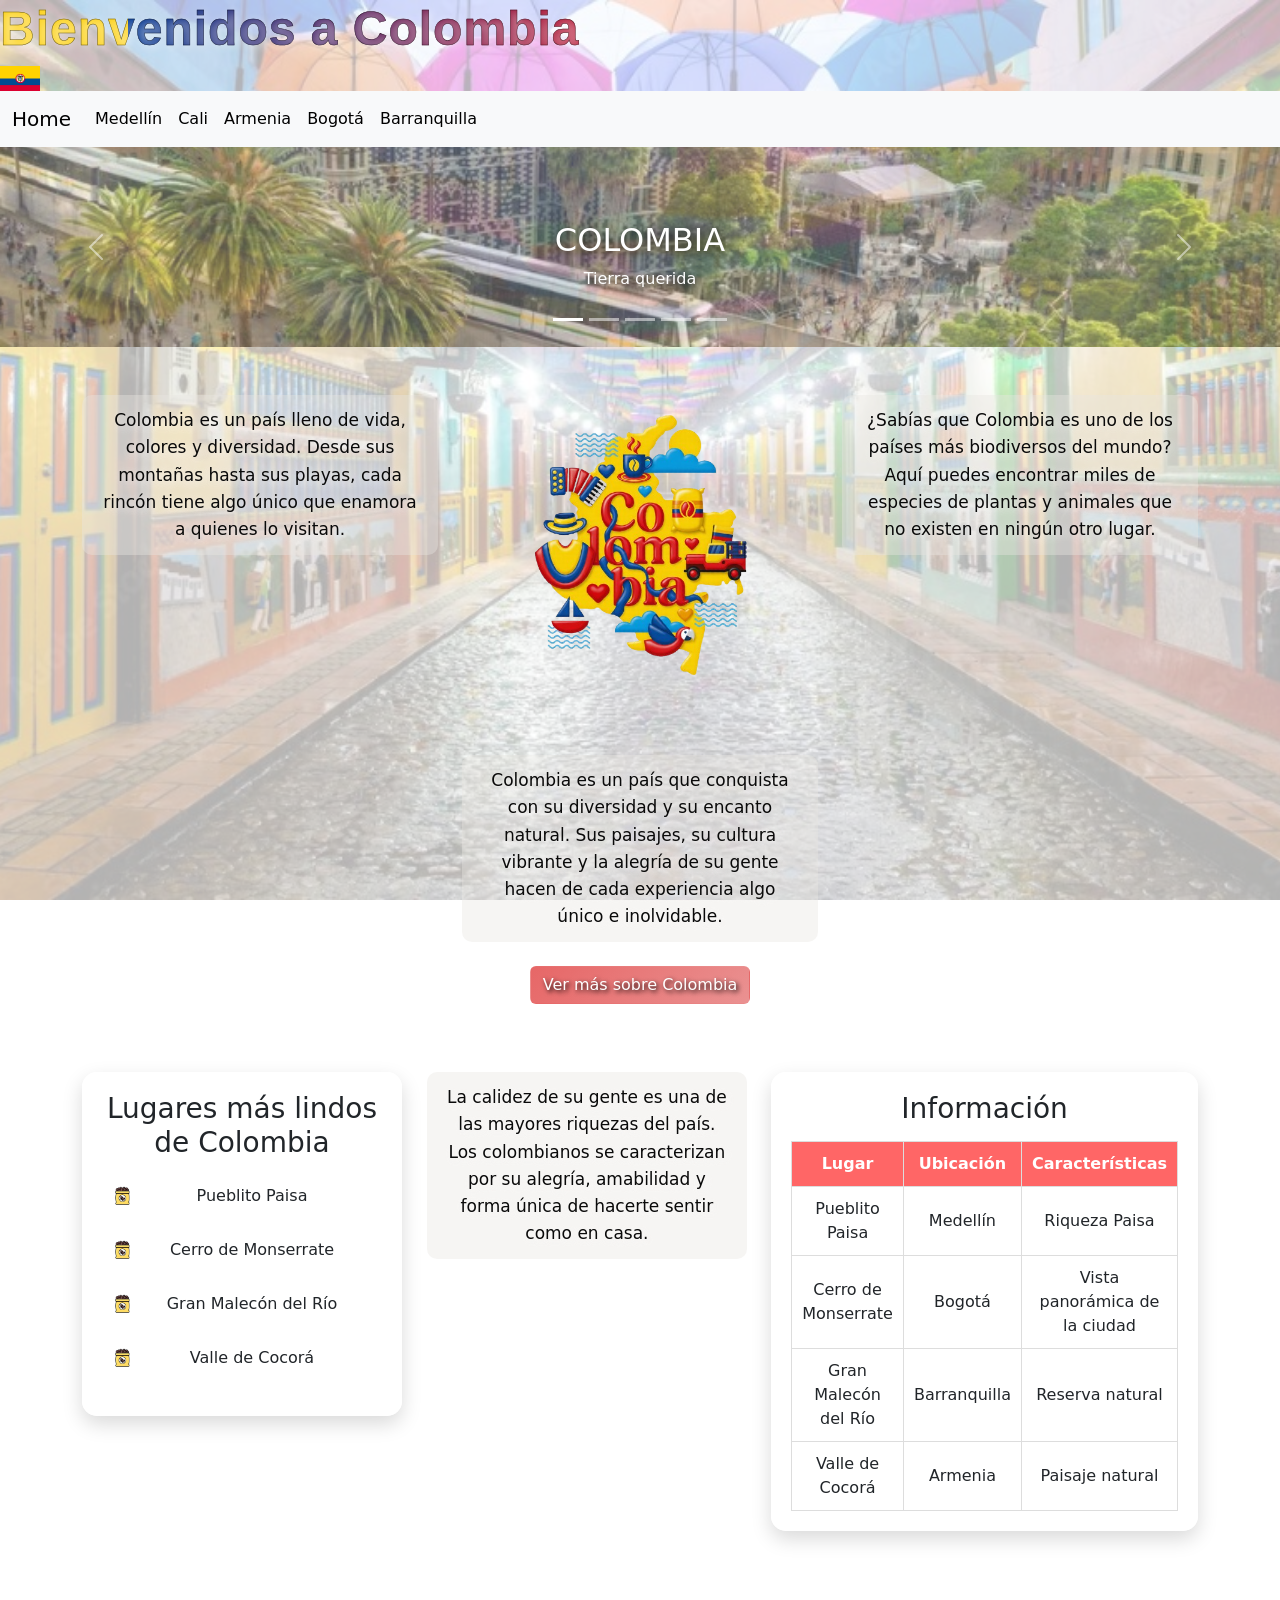
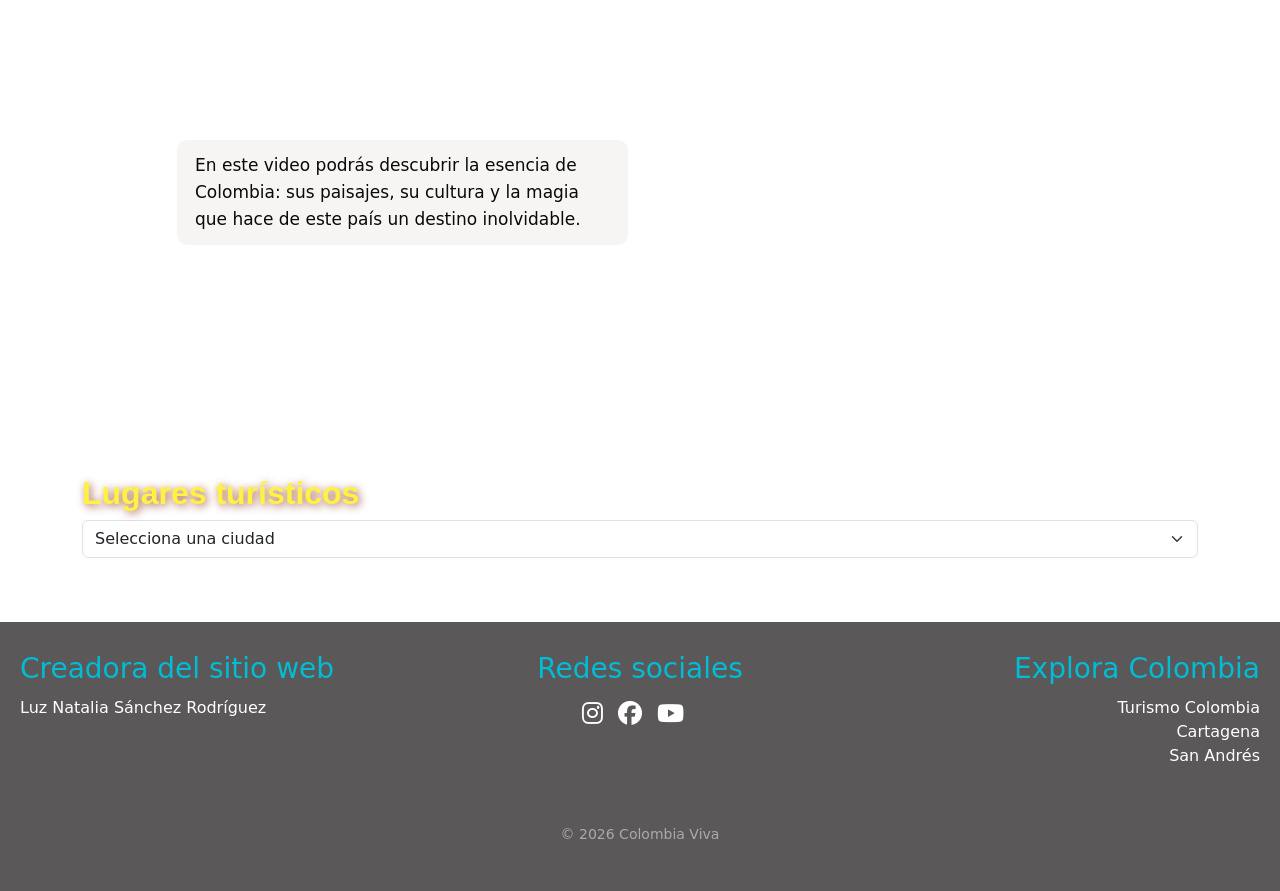
<file: index.html>
<!doctype html>
<html lang="en">
  <head>
    <meta charset="utf-8">
    <meta name="viewport" content="width=device-width, initial-scale=1">
    <title>Colombia Viva</title>
<link rel="stylesheet" href="./css/iniciostyle.css">

<link rel="stylesheet" href="https://cdnjs.cloudflare.com/ajax/libs/font-awesome/6.5.0/css/all.min.css">

    <link href="https://cdn.jsdelivr.net/npm/bootstrap@5.3.8/dist/css/bootstrap.min.css" rel="stylesheet" integrity="sha384-sRIl4kxILFvY47J16cr9ZwB07vP4J8+LH7qKQnuqkuIAvNWLzeN8tE5YBujZqJLB" crossorigin="anonymous">
  </head>
  <body>

<div class="overlay"></div>

    <h1 class="titulo-canada bandera-texto">Bienvenidos a Colombia</h1>
    <img src="./imagenes/Bandera Colombia.jpg" alt="Bandera Colombia" class="bandera">
    
<!--Inicio de la barra de navegación-->
 <nav class="navbar navbar-expand-lg bg-body-tertiary">
  <div class="container-fluid">
    <a class="navbar-brand" href="./index.html">Home</a>
    <button class="navbar-toggler" type="button" data-bs-toggle="collapse" data-bs-target="#navbarNav" aria-controls="navbarNav" aria-expanded="false" aria-label="Toggle navigation">
      <span class="navbar-toggler-icon"></span>
    </button>
    <div class="collapse navbar-collapse" id="navbarNav">
      <ul class="navbar-nav">
        <li class="nav-item">
          <a class="nav-link active" aria-current="page" href="./pagina.html">Medellín</a>
        </li>
      
        <li class="nav-item">
          <a class="nav-link active" aria-current="page" href="./cali.html">Cali</a>
        </li>

        <li class="nav-item">
          <a class="nav-link active" aria-current="page" href="./armenia.html">Armenia</a>
        </li>

       <li class="nav-item">
          <a class="nav-link active" aria-current="page" href="./bogota.html">Bogotá</a>
        </li>

       <li class="nav-item">
          <a class="nav-link active" aria-current="page" href="./barranquilla.html">Barranquilla</a>
        </li>

      </ul>
    </div>
  </div>
</nav>
<!--Fin de la barra de navegación-->

<!-- Inicio de carrusel de imágenes -->
<div id="carouselExampleIndicators" class="carousel slide" data-bs-ride="carousel">
  <div class="carousel-indicators">
    <button type="button" data-bs-target="#carouselExampleIndicators" data-bs-slide-to="0" class="active" aria-current="true" aria-label="Slide 1"></button>
    <button type="button" data-bs-target="#carouselExampleIndicators" data-bs-slide-to="1" aria-label="Slide 2"></button>
    <button type="button" data-bs-target="#carouselExampleIndicators" data-bs-slide-to="2" aria-label="Slide 3"></button>
    <button type="button" data-bs-target="#carouselExampleIndicators" data-bs-slide-to="3" aria-label="Slide 4"></button>
    <button type="button" data-bs-target="#carouselExampleIndicators" data-bs-slide-to="4" aria-label="Slide 5"></button>

  </div>
  <div class="carousel-inner">
    <div class="carousel-item active">
      <img src="./imagenes/Medellin_Metro.jpg" class="d-block w-100 tamano" alt="...">

      <div class="carousel-caption">
      <h2>COLOMBIA</h2>
      <p>Tierra querida</p>
    </div>
    </div>

    
    <div class="carousel-item">
      <img src="./imagenes/Cali_lights.jpg" class="d-block w-100 tamano" alt="...">
    </div>
    <div class="carousel-item">
      <img src="./imagenes/Arvi-night.jpg" class="d-block w-100 tamano" alt="...">
    </div>

    <div class="carousel-item">
      <img src="./imagenes/Bogota_night.jpg" class="d-block w-100 tamano" alt="...">
    </div>

<div class="carousel-item">
      <img src="./imagenes/Barranq_night.jpg" class="d-block w-100 tamano" alt="...">
    </div>

  </div>
  <button class="carousel-control-prev" type="button" data-bs-target="#carouselExampleIndicators" data-bs-slide="prev">
    <span class="carousel-control-prev-icon" aria-hidden="true"></span>
    <span class="visually-hidden">Previous</span>
  </button>
  <button class="carousel-control-next" type="button" data-bs-target="#carouselExampleIndicators" data-bs-slide="next">
    <span class="carousel-control-next-icon" aria-hidden="true"></span>
    <span class="visually-hidden">Next</span>
  </button>
</div>
<!-- Fin del carrusel de imágenes -->

<br>
<br>
<!-- Inicio de columnas: texto, imagen, texto -->

<div class="container text-center">
  <div class="row">
    <div class="col">
      <p>Colombia es un país lleno de vida, colores y diversidad. Desde sus montañas hasta sus playas, cada rincón tiene algo único que enamora a quienes lo visitan.
</p>
    </div>
    <div class="col">
      <img src="./imagenes/Mapa+Colombia-sin fondo.png" class="img-fluid" style="max-width: 300px;" alt="Mapa de Colombia">
    </div>
    <div class="col">
      <p>¿Sabías que Colombia es uno de los países más biodiversos del mundo? Aquí puedes encontrar miles de especies de plantas y animales que no existen en ningún otro lugar.
</p>
    </div>
  </div>
  <!-- Final deInicio de columnas: texto, imagen, texto -->

  <br>
  <!-- Fila 2 con botón -->
<div class="row mt-3">
  <div class="col"></div>

  <div class="col">
    <p>Colombia es un país que conquista con su diversidad y su encanto natural. Sus paisajes, su cultura vibrante y la alegría de su gente hacen de cada experiencia algo único e inolvidable.
</p>

<a href="https://colombia.co/" class="btn btn-canada mt-2">Ver más sobre Colombia</a>
  </div>

  <div class="col"></div>
  </div>
  </div>
<!-- Fin de la Fila 2 con botón -->

<br>
<br>

<!-- Inicio de lista, texto, tabla -->

<div class="container text-center">
  <div class="row">
    <div class="col">
      
<div class="lista-lugares">
  <h3>Lugares más lindos de Colombia</h3>

<ul>
  <li>Pueblito Paisa</li>
  <li>Cerro de Monserrate</li>
  <li>Gran Malecón del Río</li>
  <li>Valle de Cocorá</li>
</ul>
</div>

    </div>
    <div class="col">
      <p>La calidez de su gente es una de las mayores riquezas del país. Los colombianos se caracterizan por su alegría, amabilidad y forma única de hacerte sentir como en casa.
</p>
    </div>
    <div class="col">
      <div class="tabla-ciudades">
        <h3>Información</h3>

        <table>
          <tr>
            <th>Lugar</th>
            <th>Ubicación</th>
            <th>Características</th>
          </tr>

          <tr>
            <td>Pueblito Paisa</td>
            <td>Medellín</td>
            <td>Riqueza Paisa</td>
          </tr>

          <tr>
            <td>Cerro de Monserrate</td>
            <td>Bogotá</td>
            <td>Vista panorámica de la ciudad</td>
          </tr>

          <tr>
            <td>Gran Malecón del Río</td>
            <td>Barranquilla</td>
            <td>Reserva natural</td>
          </tr>
        
        <tr>
            <td>Valle de Cocorá</td>
            <td>Armenia</td>
            <td>Paisaje natural</td>
          </tr>

        </table>

  </div>
</div>

    </div>
  </div>

<!-- Fin de Inicio de lista, texto, tabla -->
<br>
<br>

<!-- Inicio del texto y video -->

<div class="container mt-5">
  <div class="row justify-content-center align-items-center">

    <!-- Texto -->
     <div class="col-md-5">
      <p>En este video podrás descubrir la esencia de Colombia: sus paisajes, su cultura y la magia que hace de este país un destino inolvidable.</p>
     </div>

     <!-- Aquí va el video -->
      <div class="col-md-5 text-center">
<iframe width="560" height="315"
class="video-banff"
src="https://youtube.com/embed//CMOoy776Pm4"
frameborder="0"
allowfullscreen>
</iframe>
</div> 

 </div>
  </div>

<!-- Fin del texto y video -->

<br>
<br>
<br>

<!--Sección de Sitios Turísticos-->
<div class="container mt-5">
  <h2 class="titulo-lugares">Lugares turísticos</h2>

  <select id="ciudadSelect" class="form-select mb-4">
  <option value="">Selecciona una ciudad</option>
  <option value="Medellin">Medellín</option>
  <option value="Cali">Cali</option>
  <option value="Armenia">Armenia</option>
  <option value="Bogota">Bogotá</option>
  <option value="Barranquilla">Barranquilla</option>
</select>

<div class="row" id="listaLugares"></div>

  
</div>



<!--Fin de Sección de Sitios Turísticos-->









<!-- Inicio de footer -->

<footer class="footer">
  <div class="footer-container">

<!-- Inicio de info del creador de la página web -->
<div class="footer-section">
  <h3>Creadora del sitio web</h3>
  <p>Luz Natalia Sánchez Rodríguez</p>
</div>
<!-- Fin de info del creador de la página web -->

<!-- Inicio de Redes sociales -->
<div class="footer-section">
  <h3>Redes sociales</h3>
  <div class="social-icons">
    <a href="https://www.instagram.com/colombia/" target="_blank">
      <i class="fab fa-instagram"></i>
    </a>
    <a href="https://www.facebook.com/Colombia.travelEspanol/?brand_redir=688316897892455#" target="_blank">
      <i class="fab fa-facebook"></i>
    </a>
    <a href="https://www.youtube.com/user/Colombiatravel" target="_blank">
      <i class="fab fa-youtube"></i>
    </a>
  </div>
</div>
<!-- Fin de Redes sociales -->


<!-- Inicio de otros links de interés -->
<div class="footer-section">
  <h3>Explora Colombia</h3>
  <ul>
    <li><a href="https://colombia.co/turismo" target="_blank">Turismo Colombia</a></li>
    <li><a href="https://colombia.travel/es/cartagena" target="_blank">Cartagena</a></li>
    <li><a href="https://colombia.co/turismo/lugares-para-visitar-en-colombia/san-andres-un-tesoro-cultural" target="_blank">San Andrés</a></li>
  </ul>
</div>

  </div>
  <!-- Fin de otros links de interés -->

  <p class="footer-copy">&copy 2026 Colombia Viva</p>

</footer>
<!-- Fin de footer -->











    <script src="https://cdn.jsdelivr.net/npm/@popperjs/core@2.11.8/dist/umd/popper.min.js" integrity="sha384-I7E8VVD/ismYTF4hNIPjVp/Zjvgyol6VFvRkX/vR+Vc4jQkC+hVqc2pM8ODewa9r" crossorigin="anonymous"></script>
<script src="https://cdn.jsdelivr.net/npm/bootstrap@5.3.8/dist/js/bootstrap.min.js" integrity="sha384-G/EV+4j2dNv+tEPo3++6LCgdCROaejBqfUeNjuKAiuXbjrxilcCdDz6ZAVfHWe1Y" crossorigin="anonymous"></script> 

 <script src="./js/script.js"></script>

  </body>
</html>
</file>
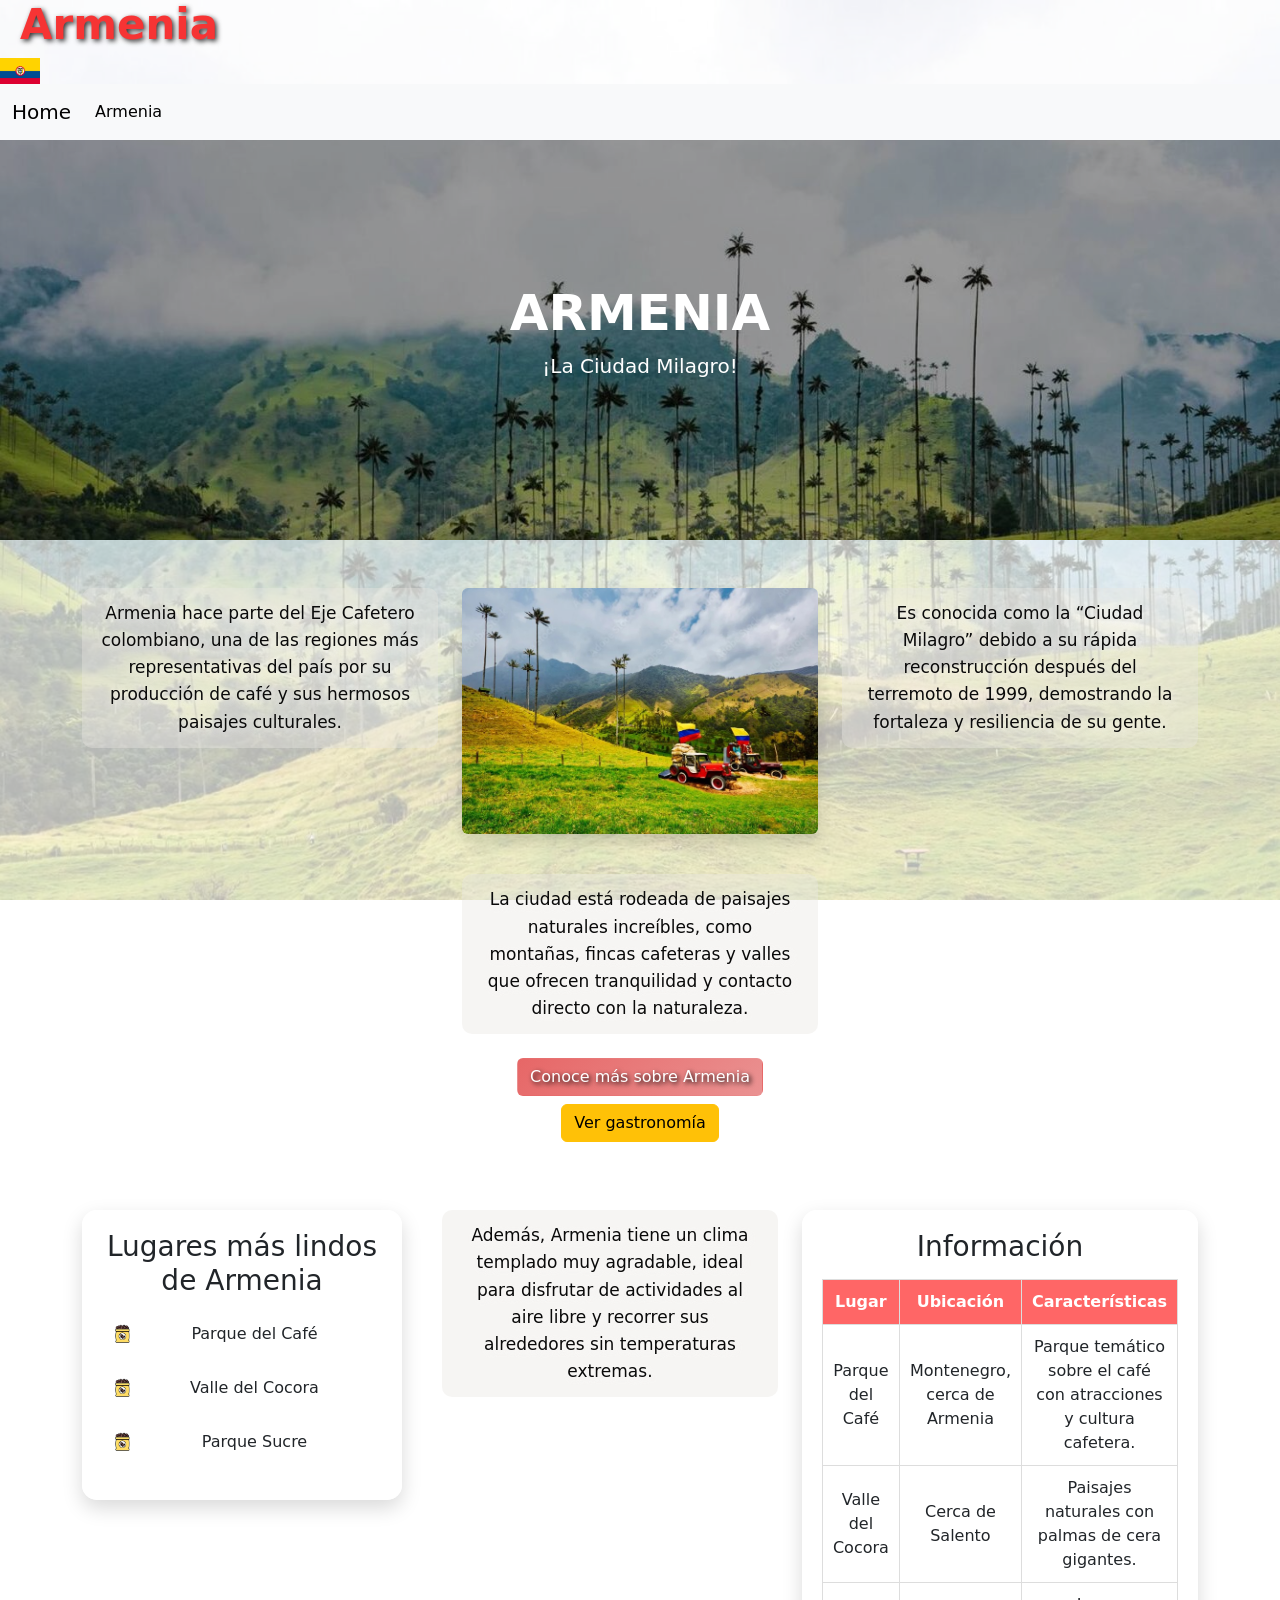
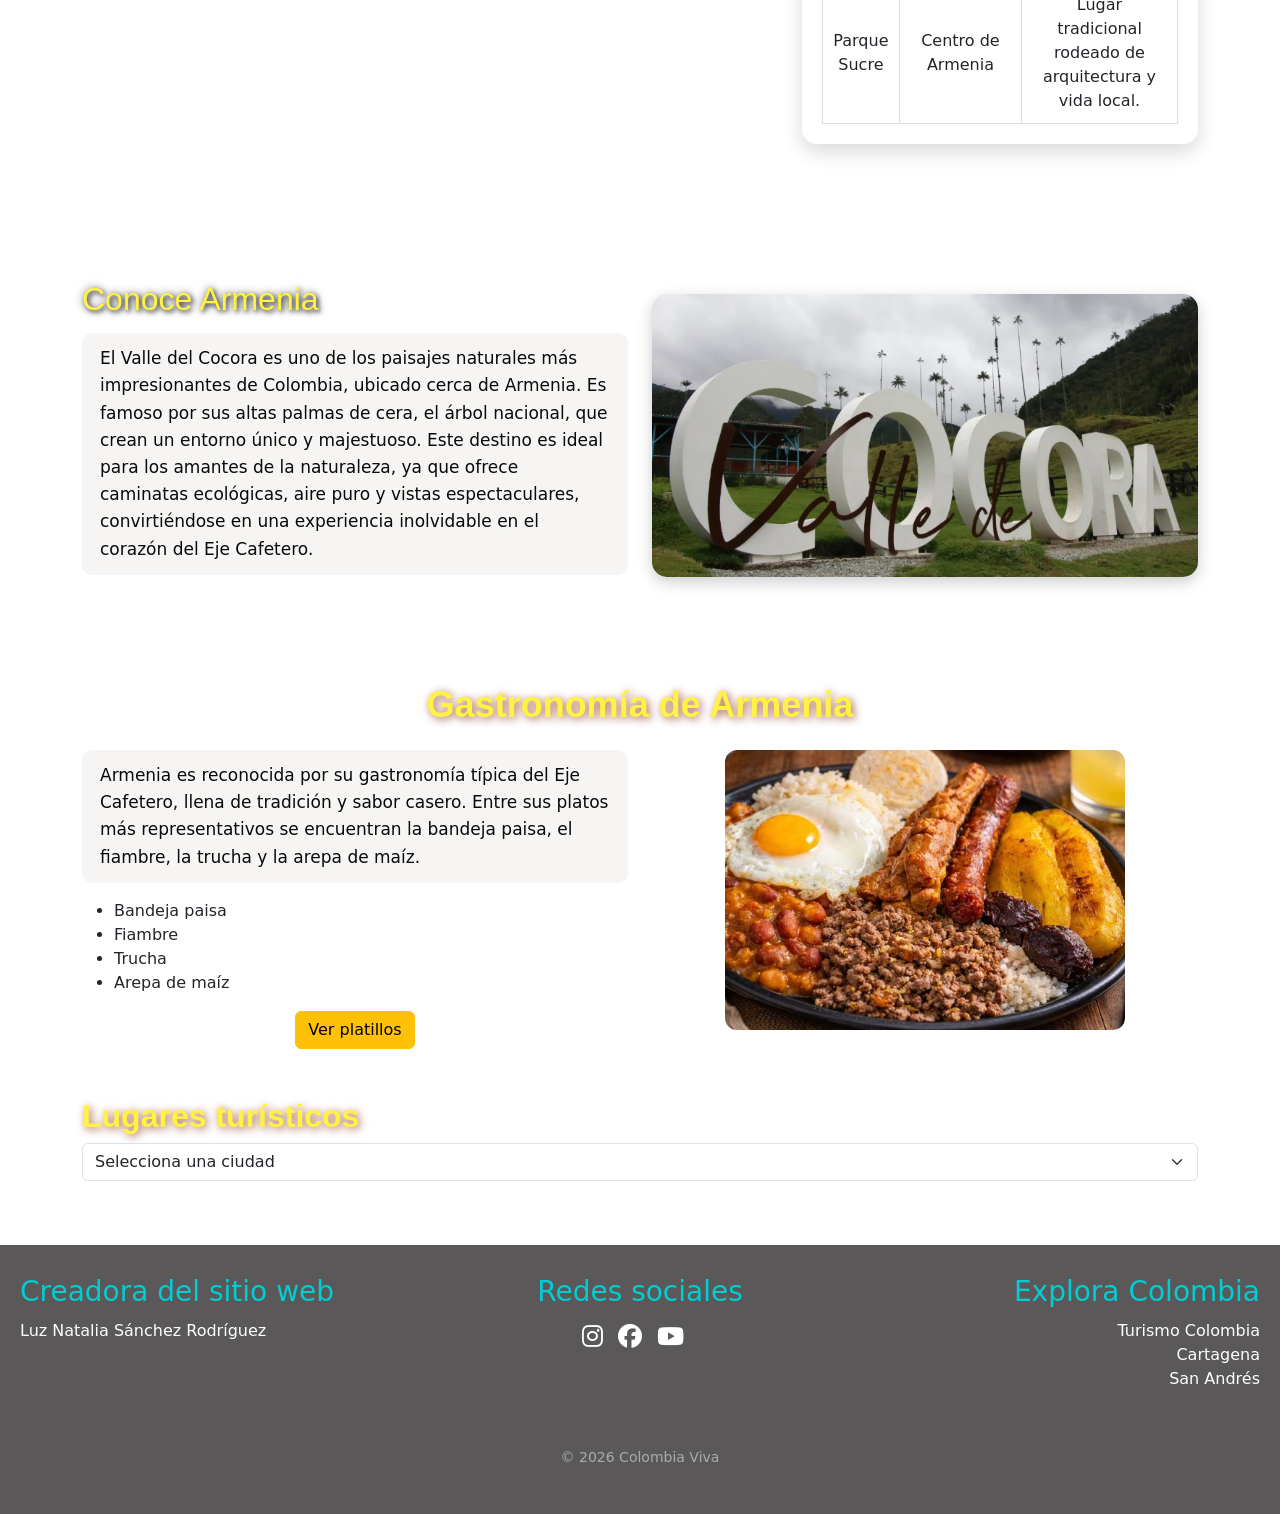
<file: armenia.html>
<!doctype html>
<html lang="en">
  <head>
    <meta charset="utf-8">
    <meta name="viewport" content="width=device-width, initial-scale=1">
    <title>Colombia Viva</title>
<link rel="stylesheet" href="./css/armeniastyle.css">

<link rel="stylesheet" href="https://cdnjs.cloudflare.com/ajax/libs/font-awesome/6.5.0/css/all.min.css">

    <link href="https://cdn.jsdelivr.net/npm/bootstrap@5.3.8/dist/css/bootstrap.min.css" rel="stylesheet" integrity="sha384-sRIl4kxILFvY47J16cr9ZwB07vP4J8+LH7qKQnuqkuIAvNWLzeN8tE5YBujZqJLB" crossorigin="anonymous">
  </head>
  <body>

    <div class="overlay"></div>

    <h1 class="titulo-canada">Armenia</h1>
    <img src="./imagenes/Bandera Colombia.jpg" alt="Bandera Colombia" class="bandera">
    
<!--Inicio de la barra de navegación-->
 <nav class="navbar navbar-expand-lg bg-body-tertiary">
  <div class="container-fluid">
    <a class="navbar-brand" href="./index.html">Home</a>
    <button class="navbar-toggler" type="button" data-bs-toggle="collapse" data-bs-target="#navbarNav" aria-controls="navbarNav" aria-expanded="false" aria-label="Toggle navigation">
      <span class="navbar-toggler-icon"></span>
    </button>
    <div class="collapse navbar-collapse" id="navbarNav">
      <ul class="navbar-nav">
        <li class="nav-item">
          <a class="nav-link active" aria-current="page" href="./armenia.html">Armenia</a>
        </li>
      </ul>
    </div>
  </div>
</nav>
<!--Fin de la barra de navegación-->

<!-- Inicio de carrusel de imágenes -->
<!-- Banner Armenia -->
<div class="banner-medellin">
  <div class="banner-texto">
    <h2>ARMENIA</h2>
    <p>¡La Ciudad Milagro!</p>
  </div>
</div>
<!-- Fin del Banner Armenia -->

<br>
<br>
<!-- Inicio de columnas: texto, imagen, texto -->

<div class="container text-center">
  <div class="row">
    <div class="col-12 col-md-4">
      <p>Armenia hace parte del Eje Cafetero colombiano, una de las regiones más representativas del país por su producción de café y sus hermosos paisajes culturales.
</p>
    </div>
    <div class="col-12 col-md-4">
      <img src="./imagenes/Salento_Armenia.jpg"
      class="img-fluid rounded shadow img-hover" 
     alt="Ciudad Medellín"
     data-bs-toggle="modal" 
     data-bs-target="#imagenModal"> 
    </div>
    <div class="col-12 col-md-4">
      <p>Es conocida como la “Ciudad Milagro” debido a su rápida reconstrucción después del terremoto de 1999, demostrando la fortaleza y resiliencia de su gente.
</p>
    </div>
  </div>
  <!-- Final deInicio de columnas: texto, imagen, texto -->

  <br>
  <!-- Fila 2 con botón -->
<div class="row mt-3">
  <div class="col"></div>

  <div class="col">
    <p>La ciudad está rodeada de paisajes naturales increíbles, como montañas, fincas cafeteras y valles que ofrecen tranquilidad y contacto directo con la naturaleza.
</p>

<a href="https://parquedelcafe.co/" class="btn btn-canada mt-2">Conoce más sobre Armenia</a>

<a href="#gastronomia" class="btn btn-warning mt-2">Ver gastronomía</a>

  </div>

  <div class="col"></div>
  </div>
  </div>
<!-- Fin de la Fila 2 con botón -->

<br>
<br>

<!-- Inicio de lista, texto, tabla -->

<div class="container text-center">
  <div class="row">
    <div class="col">
      
<div class="lista-lugares">
  <h3>Lugares más lindos de Armenia</h3>

<ul>
  <li>Parque del Café</li>
  <li>Valle del Cocora</li>
  <li>Parque Sucre</li>
</ul>
</div>

    </div>
    <div class="col">
      <p>Además, Armenia tiene un clima templado muy agradable, ideal para disfrutar de actividades al aire libre y recorrer sus alrededores sin temperaturas extremas.
</p>
    </div>
    <div class="col">
      <div class="tabla-banff">
        <h3>Información</h3>

        <table>
          <tr>
            <th>Lugar</th>
            <th>Ubicación</th>
            <th>Características</th>
          </tr>

          <tr>
            <td>Parque del Café</td>
            <td>Montenegro, cerca de Armenia</td>
            <td>Parque temático sobre el café con atracciones y cultura cafetera.</td>
          </tr>

          <tr>
            <td>Valle del Cocora</td>
            <td>Cerca de Salento</td>
            <td>Paisajes naturales con palmas de cera gigantes.</td>
          </tr>

          <tr>
            <td>Parque Sucre</td>
            <td>Centro de Armenia</td>
            <td>Lugar tradicional rodeado de arquitectura y vida local.</td>
          </tr>
        </table>

  </div>
</div>

    </div>
  </div>

<!-- Fin de Inicio de lista, texto, tabla -->
<br>
<br>

<!-- Inicio del texto y dos imágenes -->

<div class="container mt-5">
  <div class="row align-items-center justify-content-center">

    <!-- Texto -->
     <div class="col-md-6 text-section text-center text-md-start">
      <h2>Conoce Armenia</h2>
      <p>El Valle del Cocora es uno de los paisajes naturales más impresionantes de Colombia, ubicado cerca de Armenia. Es famoso por sus altas palmas de cera, el árbol nacional, que crean un entorno único y majestuoso.

Este destino es ideal para los amantes de la naturaleza, ya que ofrece caminatas ecológicas, aire puro y vistas espectaculares, convirtiéndose en una experiencia inolvidable en el corazón del Eje Cafetero.
</p>
     </div>

     <!-- Inicio de las dos imágenes -->
      <div class="col-md-6 images-section">
        <div class="row">
          <div class="col-12">
            <img src="./imagenes/Valle_Cocora.jpg" alt="Valle del Cocorá" class="img-fluid img-custom">
          </div>
        </div>
      </div>
           
 
<!-- Fin de las dos imágenes -->
</div>
</div>
</div>
 

<br>
<div class="my-5"></div>


<!--Inicio sección gastronomía-->
<section id="gastronomia" class="container mt-5">

  <h2 class="text-center titulo-gastronomia bandera-texto">
    Gastronomía de Armenia
  </h2>

  <div class="row mt-4">
    
    <!-- TEXTO + LISTA -->
    <div class="col-md-6">
      <p>
        Armenia es reconocida por su gastronomía típica del Eje Cafetero, llena de tradición y sabor casero. Entre sus platos más representativos se encuentran la bandeja paisa, el fiambre, la trucha y la arepa de maíz.
      </p>

      <ul class="lista-comidas">
        <li>Bandeja paisa</li>
        <li>Fiambre</li>
        <li>Trucha</li>
        <li>Arepa de maíz</li>
      </ul>

      <!-- BOTÓN -->
      <div class="text-center mt-3">
        <button class="btn btn-warning" type="button" data-bs-toggle="collapse" data-bs-target="#galeriaComida">
          Ver platillos
        </button>
      </div>
    </div>

    <!-- IMAGEN PRINCIPAL -->
    <div class="col-md-6 text-center">
      <img src="./imagenes/Medallo_Bandeja_Paisa.jpg" class="img-bandeja" alt="Bandeja paisa">
    </div>

  </div>

  <!-- GALERÍA OCULTA -->
  <div class="collapse mt-4" id="galeriaComida">
    <div class="row">

      <div class="col-md-3">
        <div class="card">
          <img src="./imagenes/Medallo_Bandeja_Paisa.jpg" class="card-img-top" alt="Bandeja paisa">
          <div class="card-body text-center">
            <p class="card-text">Bandeja paisa</p>
          </div>
        </div>
      </div>

      <div class="col-md-3">
        <div class="card">
          <img src="./imagenes/Armenia_Fiambre.jpg" class="card-img-top" alt="Fiambre">
          <div class="card-body text-center">
            <p class="card-text">Fiambre</p>
          </div>
        </div>
      </div>

      <div class="col-md-3">
        <div class="card">
          <img src="./imagenes/Armenia_Trucha.jpg" class="card-img-top" alt="Trucha">
          <div class="card-body text-center">
            <p class="card-text">Trucha</p>
          </div>
        </div>
      </div>

      <div class="col-md-3">
        <div class="card">
          <img src="./imagenes/Armenia_Arepas_Maiz.jpg" class="card-img-top" alt="Arepas de maíz">
          <div class="card-body text-center">
            <p class="card-text">Arepas de maíz</p>
          </div>
        </div>
      </div>

    </div>
  </div>

</section>
<!--Fin sección gastronomía-->

<!--Sección de Sitios Turísticos-->
<div class="container mt-5">
  <h2 class="titulo-lugares">Lugares turísticos</h2>

  <select id="ciudadSelect" class="form-select mb-4">
  <option value="">Selecciona una ciudad</option>
  <option value="Medellin">Medellín</option>
  <option value="Cali">Cali</option>
  <option value="Armenia">Armenia</option>
  <option value="Bogota">Bogotá</option>
  <option value="Barranquilla">Barranquilla</option>
</select>

<div class="row" id="listaLugares"></div>

  
</div>



<!--Fin de Sección de Sitios Turísticos-->


<!-- Inicio de footer -->

<footer class="footer">
  <div class="footer-container">

<!-- Inicio de info del creador de la página web -->
<div class="footer-section">
  <h3>Creadora del sitio web</h3>
  <p>Luz Natalia Sánchez Rodríguez</p>
</div>
<!-- Fin de info del creador de la página web -->

<!-- Inicio de Redes sociales -->
<div class="footer-section">
  <h3>Redes sociales</h3>
  <div class="social-icons">
    <a href="https://www.instagram.com/colombia/" target="_blank">
      <i class="fab fa-instagram"></i>
    </a>
    <a href="https://www.facebook.com/Colombia.travelEspanol/?brand_redir=688316897892455#" target="_blank">
      <i class="fab fa-facebook"></i>
    </a>
    <a href="https://www.youtube.com/user/Colombiatravel" target="_blank">
      <i class="fab fa-youtube"></i>
    </a>
  </div>
</div>
<!-- Fin de Redes sociales -->


<!-- Inicio de otros links de interés -->
<div class="footer-section">
  <h3>Explora Colombia</h3>
  <ul>
    <li><a href="https://colombia.co/turismo" target="_blank">Turismo Colombia</a></li>
    <li><a href="https://colombia.travel/es/cartagena" target="_blank">Cartagena</a></li>
    <li><a href="https://colombia.co/turismo/lugares-para-visitar-en-colombia/san-andres-un-tesoro-cultural" target="_blank">San Andrés</a></li>
  </ul>
</div>

  </div>
  <!-- Fin de otros links de interés -->

  <p class="footer-copy">&copy 2026 Colombia Viva</p>

</footer>
<!-- Fin de footer -->






    <script src="https://cdn.jsdelivr.net/npm/@popperjs/core@2.11.8/dist/umd/popper.min.js" integrity="sha384-I7E8VVD/ismYTF4hNIPjVp/Zjvgyol6VFvRkX/vR+Vc4jQkC+hVqc2pM8ODewa9r" crossorigin="anonymous"></script>
<script src="https://cdn.jsdelivr.net/npm/bootstrap@5.3.8/dist/js/bootstrap.min.js" integrity="sha384-G/EV+4j2dNv+tEPo3++6LCgdCROaejBqfUeNjuKAiuXbjrxilcCdDz6ZAVfHWe1Y" crossorigin="anonymous"></script> 


<!--Inicio imagen del centro de los dos textos-->
<div class="modal fade" id="imagenModal" tabindex="-1">
  <div class="modal-dialog modal-dialog-centered modal-lg">
    <div class="modal-content bg-transparent border-0">
      <img src="./imagenes/Salento_Armenia.jpg" class="img-fluid rounded">
    </div>
  </div>
</div>

<!--Fin imagen del centro de los dos textos-->






<script src="./js/script.js"></script>

  </body>
</html>
</file>
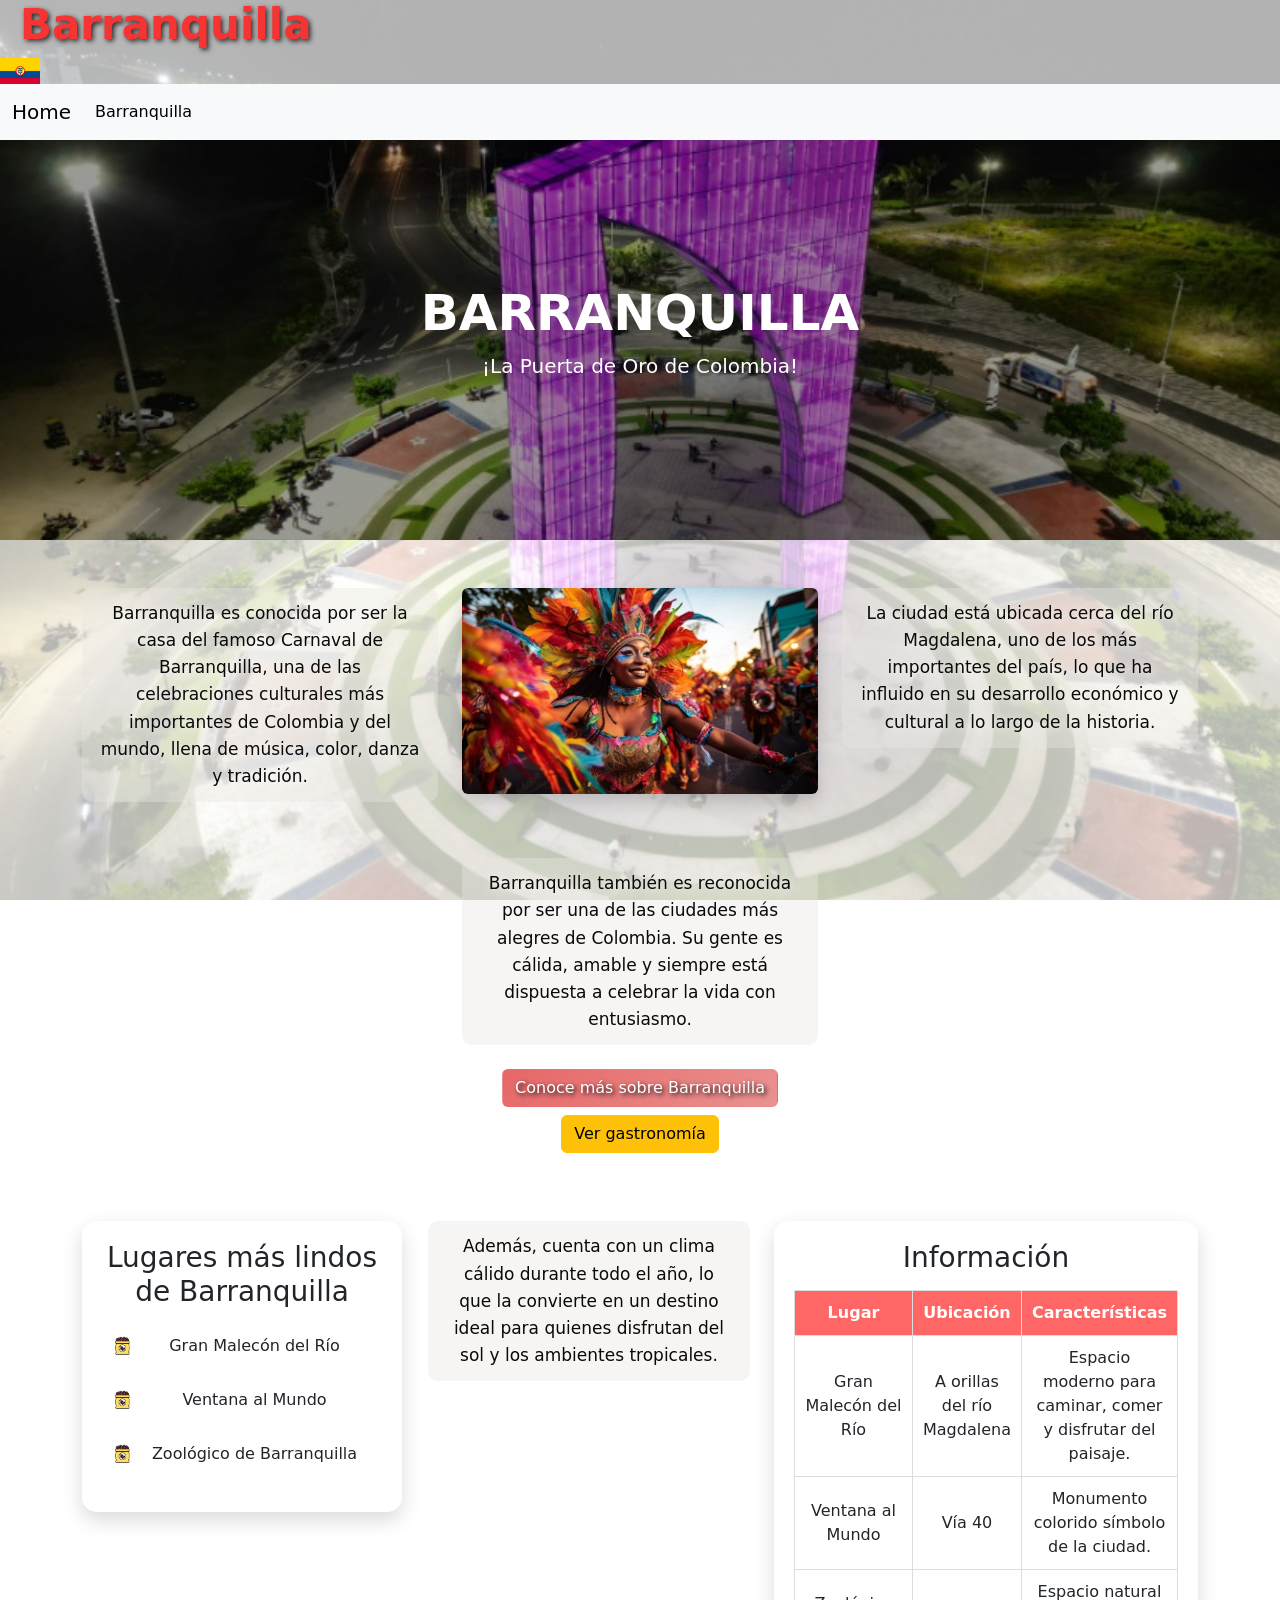
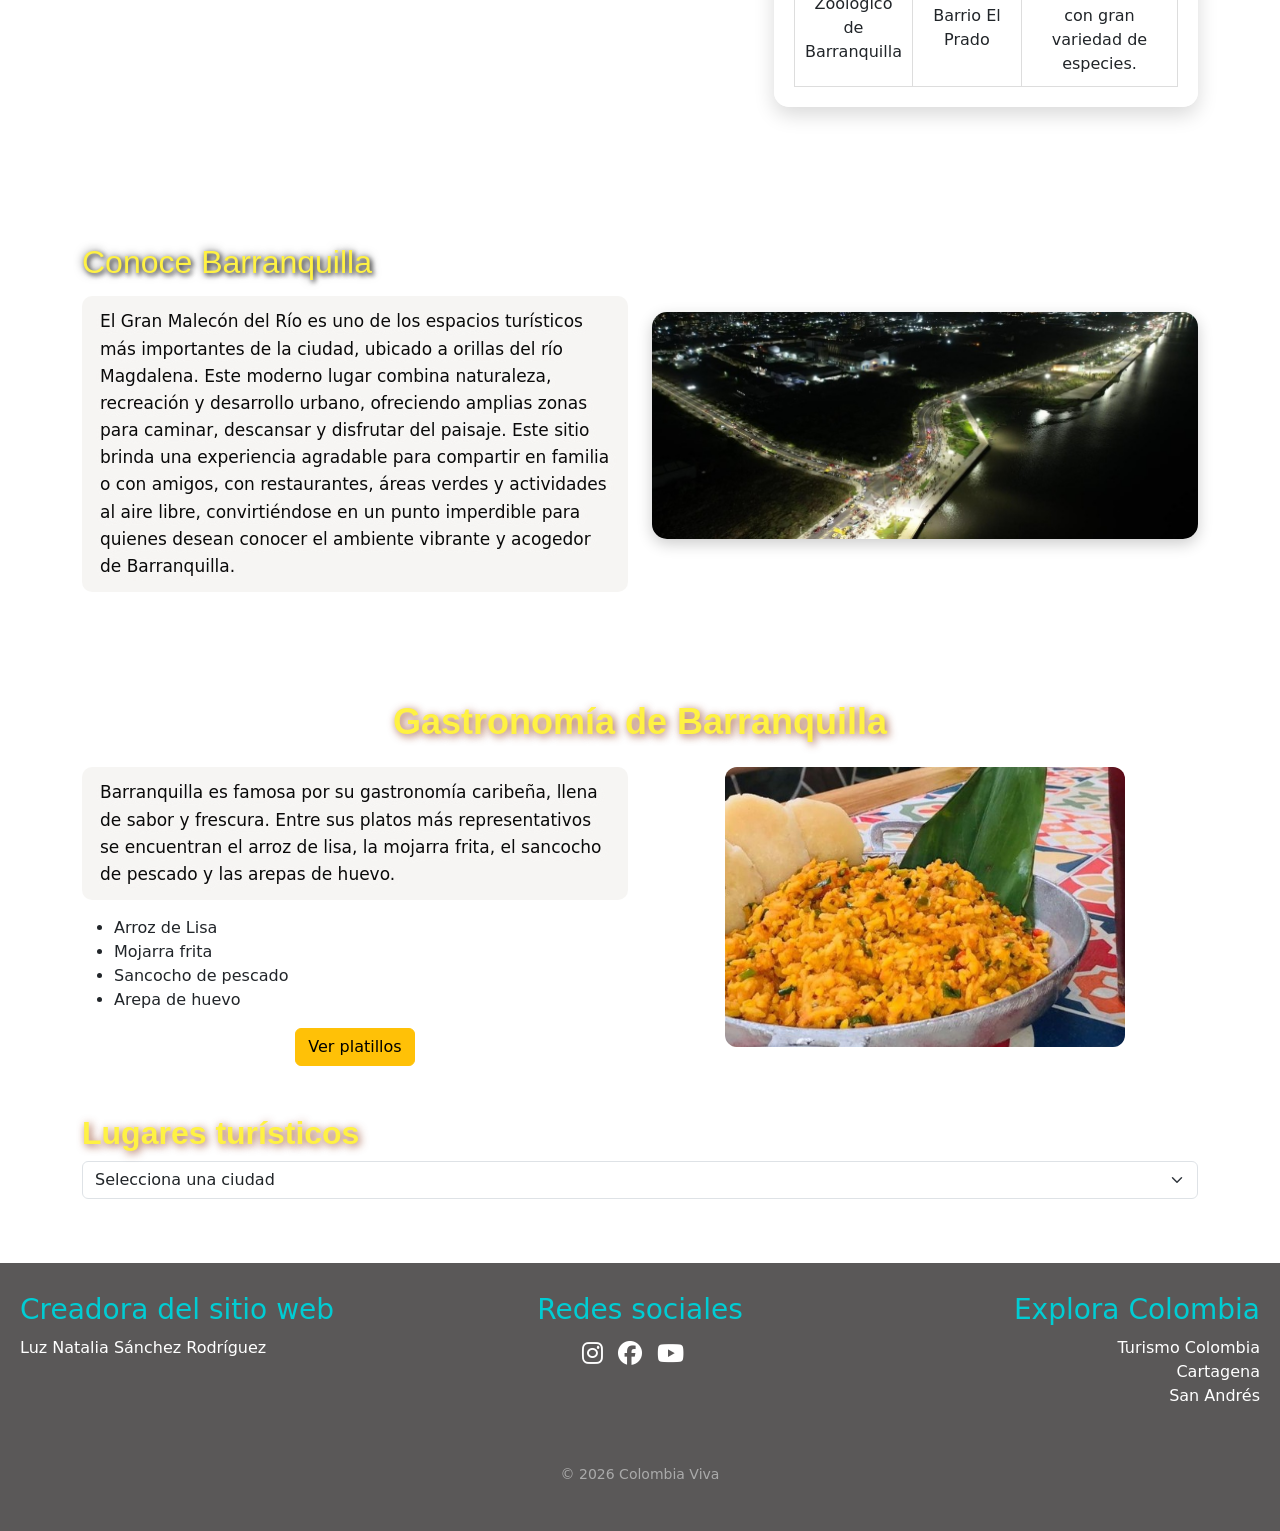
<file: barranquilla.html>
<!doctype html>
<html lang="en">
  <head>
    <meta charset="utf-8">
    <meta name="viewport" content="width=device-width, initial-scale=1">
    <title>Colombia Viva</title>
<link rel="stylesheet" href="./css/barranquillastyle.css">

<link rel="stylesheet" href="https://cdnjs.cloudflare.com/ajax/libs/font-awesome/6.5.0/css/all.min.css">

    <link href="https://cdn.jsdelivr.net/npm/bootstrap@5.3.8/dist/css/bootstrap.min.css" rel="stylesheet" integrity="sha384-sRIl4kxILFvY47J16cr9ZwB07vP4J8+LH7qKQnuqkuIAvNWLzeN8tE5YBujZqJLB" crossorigin="anonymous">
  </head>
  <body>

    <div class="overlay"></div>

    <h1 class="titulo-canada">Barranquilla</h1>
    <img src="./imagenes/Bandera Colombia.jpg" alt="Bandera Colombia" class="bandera">
    
<!--Inicio de la barra de navegación-->
 <nav class="navbar navbar-expand-lg bg-body-tertiary">
  <div class="container-fluid">
    <a class="navbar-brand" href="./index.html">Home</a>
    <button class="navbar-toggler" type="button" data-bs-toggle="collapse" data-bs-target="#navbarNav" aria-controls="navbarNav" aria-expanded="false" aria-label="Toggle navigation">
      <span class="navbar-toggler-icon"></span>
    </button>
    <div class="collapse navbar-collapse" id="navbarNav">
      <ul class="navbar-nav">
        <li class="nav-item">
          <a class="nav-link active" aria-current="page" href="./barranquilla.html">Barranquilla</a>
        </li>
      </ul>
    </div>
  </div>
</nav>
<!--Fin de la barra de navegación-->

<!-- Inicio de carrusel de imágenes -->
<!-- Banner Barranquilla -->
<div class="banner-medellin">
  <div class="banner-texto">
    <h2>BARRANQUILLA</h2>
    <p>¡La Puerta de Oro de Colombia!</p>
  </div>
</div>
<!-- Fin del Banner Barranquilla -->

<br>
<br>
<!-- Inicio de columnas: texto, imagen, texto -->

<div class="container text-center">
  <div class="row">
    <div class="col-12 col-md-4">
      <p>Barranquilla es conocida por ser la casa del famoso Carnaval de Barranquilla, una de las celebraciones culturales más importantes de Colombia y del mundo, llena de música, color, danza y tradición.
</p>
    </div>
    <div class="col-12 col-md-4">
      <img src="./imagenes/Carnaval_Barranquilla.jpg" class="img-fluid rounded shadow img-hover" 
     alt="Ciudad Medellín"
     data-bs-toggle="modal" 
     data-bs-target="#imagenModal">
    </div>
    <div class="col-12 col-md-4">
      <p>La ciudad está ubicada cerca del río Magdalena, uno de los más importantes del país, lo que ha influido en su desarrollo económico y cultural a lo largo de la historia.
</p>
    </div>
  </div>
  <!-- Final deInicio de columnas: texto, imagen, texto -->

  <br>
  <!-- Fila 2 con botón -->
<div class="row mt-3">
  <div class="col"></div>

  <div class="col">
    <p>Barranquilla también es reconocida por ser una de las ciudades más alegres de Colombia. Su gente es cálida, amable y siempre está dispuesta a celebrar la vida con entusiasmo.
</p>

<a href="https://colombia.travel/es/barranquilla" class="btn btn-canada mt-2">Conoce más sobre Barranquilla</a>

<a href="#gastronomia" class="btn btn-warning mt-2">Ver gastronomía</a>

  </div>

  <div class="col"></div>
  </div>
  </div>
<!-- Fin de la Fila 2 con botón -->

<br>
<br>

<!-- Inicio de lista, texto, tabla -->

<div class="container text-center">
  <div class="row">
    <div class="col">
      
<div class="lista-lugares">
  <h3>Lugares más lindos de Barranquilla</h3>

<ul>
  <li>Gran Malecón del Río</li>
  <li>Ventana al Mundo</li>
  <li>Zoológico de Barranquilla</li>
</ul>
</div>

    </div>
    <div class="col">
      <p>Además, cuenta con un clima cálido durante todo el año, lo que la convierte en un destino ideal para quienes disfrutan del sol y los ambientes tropicales.
</p>
    </div>
    <div class="col">
      <div class="tabla-banff">
        <h3>Información</h3>

        <table>
          <tr>
            <th>Lugar</th>
            <th>Ubicación</th>
            <th>Características</th>
          </tr>

          <tr>
            <td>Gran Malecón del Río</td>
            <td>A orillas del río Magdalena</td>
            <td>Espacio moderno para caminar, comer y disfrutar del paisaje.</td>
          </tr>

          <tr>
            <td>Ventana al Mundo</td>
            <td>Vía 40</td>
            <td>Monumento colorido símbolo de la ciudad.</td>
          </tr>

          <tr>
            <td>Zoológico de Barranquilla</td>
            <td>Barrio El Prado</td>
            <td>Espacio natural con gran variedad de especies.</td>
          </tr>
        </table>

  </div>
</div>

    </div>
  </div>

<!-- Fin de Inicio de lista, texto, tabla -->
<br>
<br>

<!-- Inicio del texto y dos imágenes -->

<div class="container mt-5">
  <div class="row align-items-center justify-content-center">

    <!-- Texto -->
     <div class="col-md-6 text-section text-center text-md-start">
      <h2>Conoce Barranquilla</h2>
      <p>El Gran Malecón del Río es uno de los espacios turísticos más importantes de la ciudad, ubicado a orillas del río Magdalena. Este moderno lugar combina naturaleza, recreación y desarrollo urbano, ofreciendo amplias zonas para caminar, descansar y disfrutar del paisaje.

Este sitio brinda una experiencia agradable para compartir en familia o con amigos, con restaurantes, áreas verdes y actividades al aire libre, convirtiéndose en un punto imperdible para quienes desean conocer el ambiente vibrante y acogedor de Barranquilla.
</p>
     </div>

     <!-- Inicio de las dos imágenes -->
      <div class="col-md-6 images-section">
        <div class="row">
          <div class="col-12">
            <img src="./imagenes/Malecón_Rio_Barranq.jpg" alt="Malecón del Río" class="img-fluid img-custom">
          </div>
        </div>
      </div>
           
 
<!-- Fin de las dos imágenes -->
</div>
</div>
</div>
 

<br>
<div class="my-5"></div>


<!--Inicio sección gastronomía-->
<section id="gastronomia" class="container mt-5">

  <h2 class="text-center titulo-gastronomia bandera-texto">
    Gastronomía de Barranquilla
  </h2>

  <div class="row mt-4">
    
    <!-- TEXTO + LISTA -->
    <div class="col-md-6">
      <p>
        Barranquilla es famosa por su gastronomía caribeña, llena de sabor y frescura. Entre sus platos más representativos se encuentran el arroz de lisa, la mojarra frita, el sancocho de pescado y las arepas de huevo.
      </p>

      <ul class="lista-comidas">
        <li>Arroz de Lisa</li>
        <li>Mojarra frita</li>
        <li>Sancocho de pescado</li>
        <li>Arepa de huevo</li>
      </ul>

      <!-- BOTÓN -->
      <div class="text-center mt-3">
        <button class="btn btn-warning" type="button" data-bs-toggle="collapse" data-bs-target="#galeriaComida">
          Ver platillos
        </button>
      </div>
    </div>

    <!-- IMAGEN PRINCIPAL -->
    <div class="col-md-6 text-center">
      <img src="./imagenes/Barranq_Arroz_Lisa.jpg" class="img-bandeja" alt="Arroz">
    </div>

  </div>

  <!-- GALERÍA OCULTA -->
  <div class="collapse mt-4" id="galeriaComida">
    <div class="row">

      <div class="col-md-3">
        <div class="card">
          <img src="./imagenes/Barranq_Arroz_Lisa.jpg" class="card-img-top" alt="Arroz">
          <div class="card-body text-center">
            <p class="card-text">Arroz Lisa</p>
          </div>
        </div>
      </div>

      <div class="col-md-3">
        <div class="card">
          <img src="./imagenes/Barranq_Mojarra_Frita.jpg" class="card-img-top" alt="Mojarra">
          <div class="card-body text-center">
            <p class="card-text">Mojarra Frita</p>
          </div>
        </div>
      </div>

      <div class="col-md-3">
        <div class="card">
          <img src="./imagenes/Barranq_Sancocho_Pescado.jpg" class="card-img-top" alt="Sancocho de pescado">
          <div class="card-body text-center">
            <p class="card-text">Sancocho de pescado</p>
          </div>
        </div>
      </div>

      <div class="col-md-3">
        <div class="card">
          <img src="./imagenes/Barranq_Arepa_Huevo.jpg" class="card-img-top" alt="Arepa de huevo">
          <div class="card-body text-center">
            <p class="card-text">Arepa de huevo</p>
          </div>
        </div>
      </div>

    </div>
  </div>

</section>
<!--Fin sección gastronomía-->

<!--Sección de Sitios Turísticos-->
<div class="container mt-5">
  <h2 class="titulo-lugares">Lugares turísticos</h2>

  <select id="ciudadSelect" class="form-select mb-4">
  <option value="">Selecciona una ciudad</option>
  <option value="Medellin">Medellín</option>
  <option value="Cali">Cali</option>
  <option value="Armenia">Armenia</option>
  <option value="Bogota">Bogotá</option>
  <option value="Barranquilla">Barranquilla</option>
</select>

<div class="row" id="listaLugares"></div>

  
</div>



<!--Fin de Sección de Sitios Turísticos-->


<!-- Inicio de footer -->

<footer class="footer">
  <div class="footer-container">

<!-- Inicio de info del creador de la página web -->
<div class="footer-section">
  <h3>Creadora del sitio web</h3>
  <p>Luz Natalia Sánchez Rodríguez</p>
</div>
<!-- Fin de info del creador de la página web -->

<!-- Inicio de Redes sociales -->
<div class="footer-section">
  <h3>Redes sociales</h3>
  <div class="social-icons">
    <a href="https://www.instagram.com/colombia/" target="_blank">
      <i class="fab fa-instagram"></i>
    </a>
    <a href="https://www.facebook.com/Colombia.travelEspanol/?brand_redir=688316897892455#" target="_blank">
      <i class="fab fa-facebook"></i>
    </a>
    <a href="https://www.youtube.com/user/Colombiatravel" target="_blank">
      <i class="fab fa-youtube"></i>
    </a>
  </div>
</div>
<!-- Fin de Redes sociales -->


<!-- Inicio de otros links de interés -->
<div class="footer-section">
  <h3>Explora Colombia</h3>
  <ul>
    <li><a href="https://colombia.co/turismo" target="_blank">Turismo Colombia</a></li>
    <li><a href="https://colombia.travel/es/cartagena" target="_blank">Cartagena</a></li>
    <li><a href="https://colombia.co/turismo/lugares-para-visitar-en-colombia/san-andres-un-tesoro-cultural" target="_blank">San Andrés</a></li>
  </ul>
</div>

  </div>
  <!-- Fin de otros links de interés -->

  <p class="footer-copy">&copy 2026 Colombia Viva</p>

</footer>
<!-- Fin de footer -->






    <script src="https://cdn.jsdelivr.net/npm/@popperjs/core@2.11.8/dist/umd/popper.min.js" integrity="sha384-I7E8VVD/ismYTF4hNIPjVp/Zjvgyol6VFvRkX/vR+Vc4jQkC+hVqc2pM8ODewa9r" crossorigin="anonymous"></script>
<script src="https://cdn.jsdelivr.net/npm/bootstrap@5.3.8/dist/js/bootstrap.min.js" integrity="sha384-G/EV+4j2dNv+tEPo3++6LCgdCROaejBqfUeNjuKAiuXbjrxilcCdDz6ZAVfHWe1Y" crossorigin="anonymous"></script> 


<!--Inicio imagen del centro de los dos textos-->
<div class="modal fade" id="imagenModal" tabindex="-1">
  <div class="modal-dialog modal-dialog-centered modal-lg">
    <div class="modal-content bg-transparent border-0">
      <img src="./imagenes/Carnaval_Barranquilla.jpg" class="img-fluid rounded">
    </div>
  </div>
</div>

<!--Fin imagen del centro de los dos textos-->



<script src="./js/script.js"></script>

  </body>
</html>
</file>
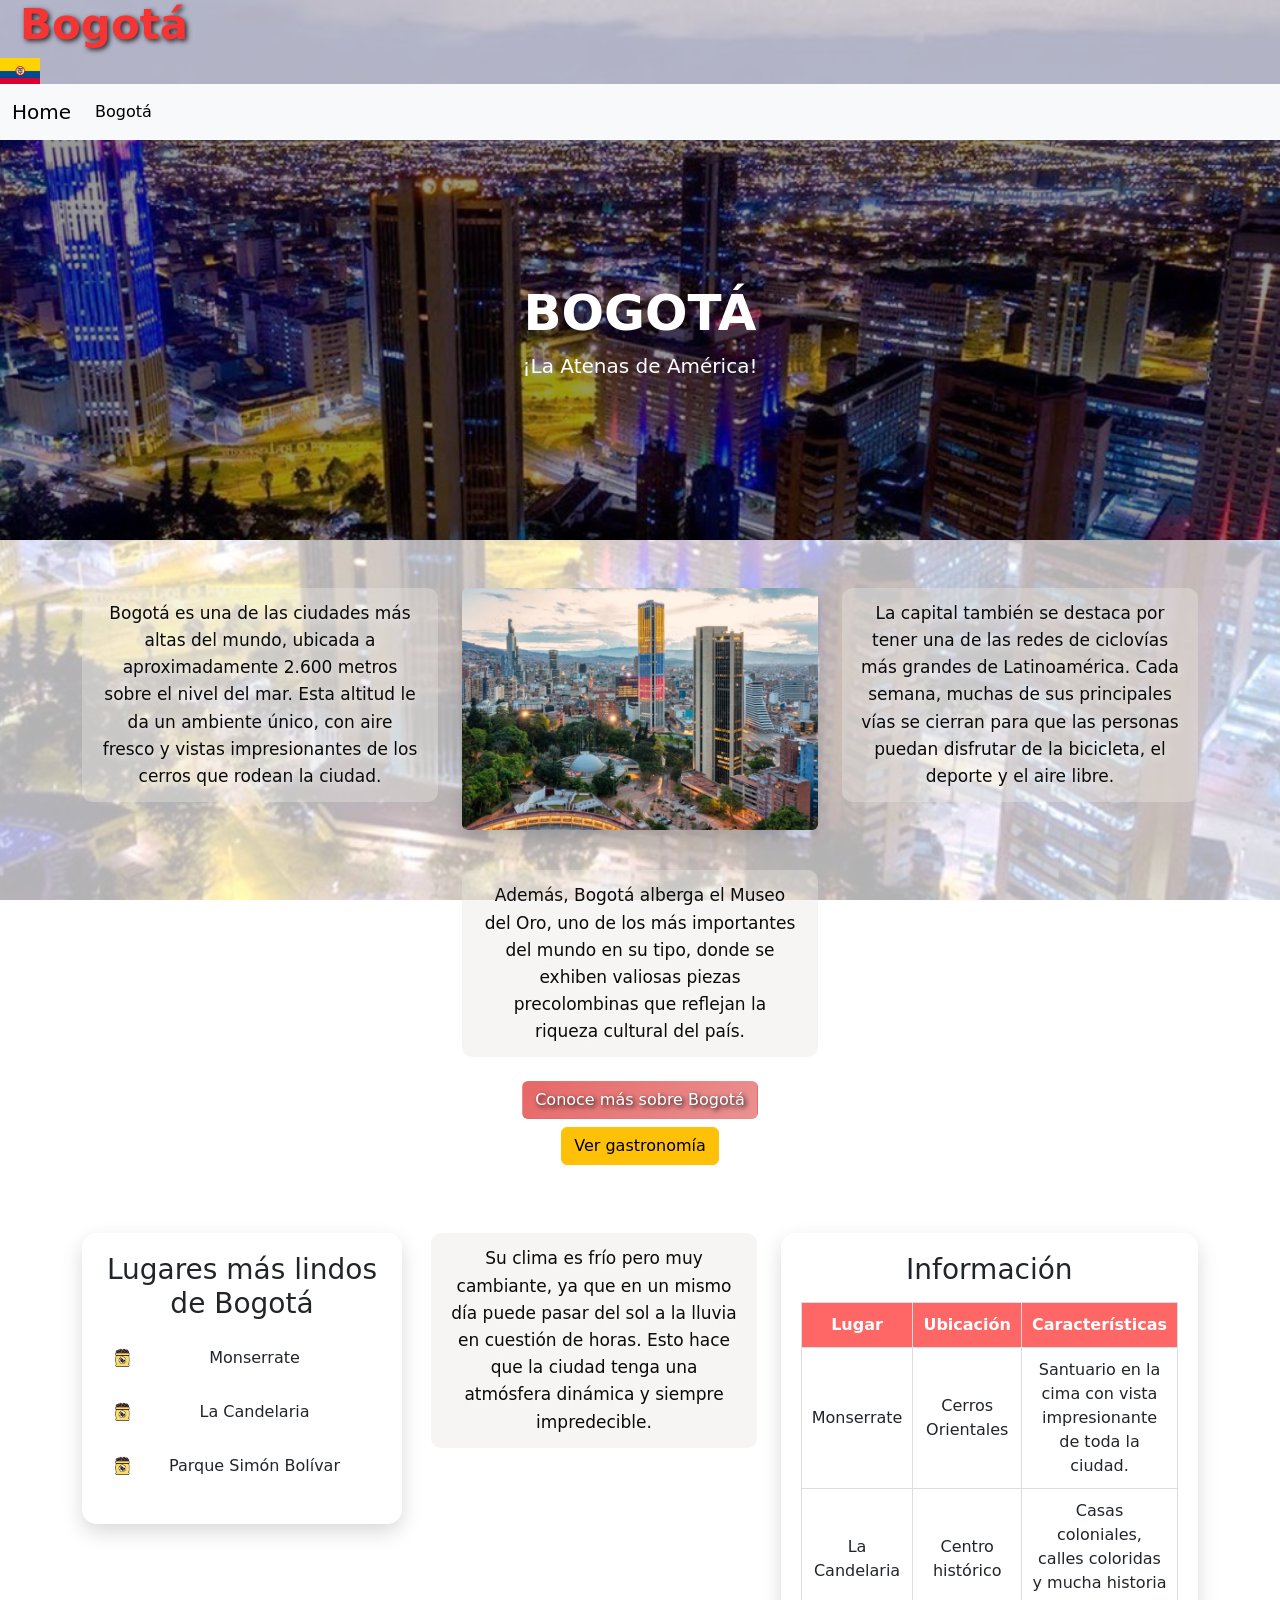
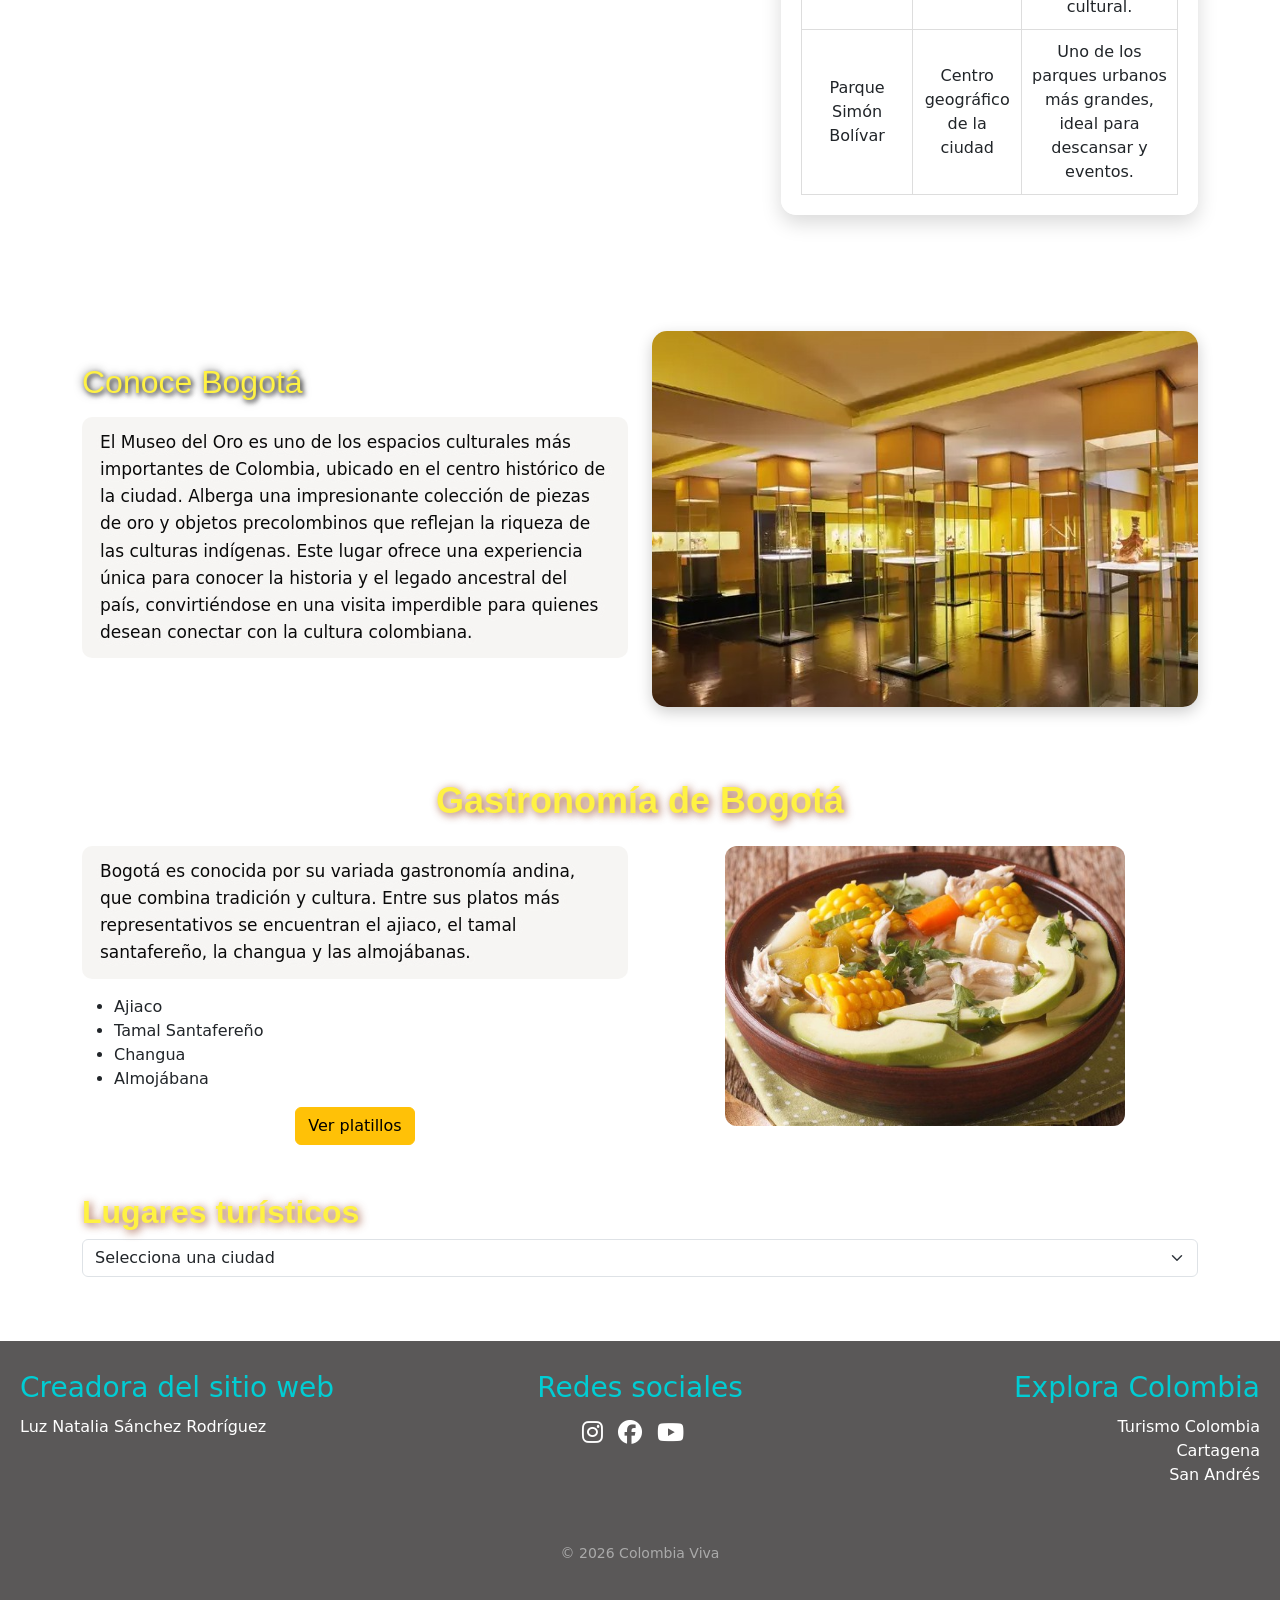
<file: bogota.html>
<!doctype html>
<html lang="en">
  <head>
    <meta charset="utf-8">
    <meta name="viewport" content="width=device-width, initial-scale=1">
    <title>Colombia Viva</title>
<link rel="stylesheet" href="./css/bogotastyle.css">

<link rel="stylesheet" href="https://cdnjs.cloudflare.com/ajax/libs/font-awesome/6.5.0/css/all.min.css">

    <link href="https://cdn.jsdelivr.net/npm/bootstrap@5.3.8/dist/css/bootstrap.min.css" rel="stylesheet" integrity="sha384-sRIl4kxILFvY47J16cr9ZwB07vP4J8+LH7qKQnuqkuIAvNWLzeN8tE5YBujZqJLB" crossorigin="anonymous">
  </head>
  <body>

    <div class="overlay"></div>

    <h1 class="titulo-canada">Bogotá</h1>
    <img src="./imagenes/Bandera Colombia.jpg" alt="Bandera Colombia" class="bandera">
    
<!--Inicio de la barra de navegación-->
 <nav class="navbar navbar-expand-lg bg-body-tertiary">
  <div class="container-fluid">
    <a class="navbar-brand" href="./index.html">Home</a>
    <button class="navbar-toggler" type="button" data-bs-toggle="collapse" data-bs-target="#navbarNav" aria-controls="navbarNav" aria-expanded="false" aria-label="Toggle navigation">
      <span class="navbar-toggler-icon"></span>
    </button>
    <div class="collapse navbar-collapse" id="navbarNav">
      <ul class="navbar-nav">
        <li class="nav-item">
          <a class="nav-link active" aria-current="page" href="./bogota.html">Bogotá</a>
        </li>
      </ul>
    </div>
  </div>
</nav>
<!--Fin de la barra de navegación-->

<!-- Inicio de carrusel de imágenes -->
<!-- Banner Bogotá -->
<div class="banner-medellin">
  <div class="banner-texto">
    <h2>BOGOTÁ</h2>
    <p>¡La Atenas de América!</p>
  </div>
</div>
<!-- Fin del Banner Bogotá -->

<br>
<br>
<!-- Inicio de columnas: texto, imagen, texto -->

<div class="container text-center">
  <div class="row">
    <div class="col-12 col-md-4">
      <p>Bogotá es una de las ciudades más altas del mundo, ubicada a aproximadamente 2.600 metros sobre el nivel del mar. Esta altitud le da un ambiente único, con aire fresco y vistas impresionantes de los cerros que rodean la ciudad.
</p>
    </div>
    <div class="col-12 col-md-4">
      <img src="./imagenes/Centro_Bogota.jpg"
      class="img-fluid rounded shadow img-hover" 
     alt="Ciudad Medellín"
     data-bs-toggle="modal" 
     data-bs-target="#imagenModal">
    </div>
    <div class="col-12 col-md-4">
      <p>La capital también se destaca por tener una de las redes de ciclovías más grandes de Latinoamérica. Cada semana, muchas de sus principales vías se cierran para que las personas puedan disfrutar de la bicicleta, el deporte y el aire libre.
</p>
    </div>
  </div>
  <!-- Final deInicio de columnas: texto, imagen, texto -->

  <br>
  <!-- Fila 2 con botón -->
<div class="row mt-3">
  <div class="col"></div>

  <div class="col">
    <p>Además, Bogotá alberga el Museo del Oro, uno de los más importantes del mundo en su tipo, donde se exhiben valiosas piezas precolombinas que reflejan la riqueza cultural del país.
</p>

<a href="https://colombia.travel/es/bogota/el-museo-del-oro-de-bogota" class="btn btn-canada mt-2">Conoce más sobre Bogotá</a>

<a href="#gastronomia" class="btn btn-warning mt-2">Ver gastronomía</a>

  </div>

  <div class="col"></div>
  </div>
  </div>
<!-- Fin de la Fila 2 con botón -->

<br>
<br>

<!-- Inicio de lista, texto, tabla -->

<div class="container text-center">
  <div class="row">
    <div class="col">
      
<div class="lista-lugares">
  <h3>Lugares más lindos de Bogotá</h3>

<ul>
  <li>Monserrate</li>
  <li>La Candelaria</li>
  <li>Parque Simón Bolívar</li>
</ul>
</div>

    </div>
    <div class="col">
      <p>Su clima es frío pero muy cambiante, ya que en un mismo día puede pasar del sol a la lluvia en cuestión de horas. Esto hace que la ciudad tenga una atmósfera dinámica y siempre impredecible.
</p>
    </div>
    <div class="col">
      <div class="tabla-banff">
        <h3>Información</h3>

        <table>
          <tr>
            <th>Lugar</th>
            <th>Ubicación</th>
            <th>Características</th>
          </tr>

          <tr>
            <td>Monserrate</td>
            <td>Cerros Orientales</td>
            <td>Santuario en la cima con vista impresionante de toda la ciudad.</td>
          </tr>

          <tr>
            <td>La Candelaria</td>
            <td>Centro histórico</td>
            <td>Casas coloniales, calles coloridas y mucha historia cultural.</td>
          </tr>

          <tr>
            <td>Parque Simón Bolívar</td>
            <td>Centro geográfico de la ciudad</td>
            <td>Uno de los parques urbanos más grandes, ideal para descansar y eventos.</td>
          </tr>
        </table>

  </div>
</div>

    </div>
  </div>

<!-- Fin de Inicio de lista, texto, tabla -->
<br>
<br>

<!-- Inicio del texto y dos imágenes -->

<div class="container mt-5">
  <div class="row align-items-center justify-content-center">

    <!-- Texto -->
     <div class="col-md-6 text-section text-center text-md-start">
      <h2>Conoce Bogotá</h2>
      <p>El Museo del Oro es uno de los espacios culturales más importantes de Colombia, ubicado en el centro histórico de la ciudad. Alberga una impresionante colección de piezas de oro y objetos precolombinos que reflejan la riqueza de las culturas indígenas.

Este lugar ofrece una experiencia única para conocer la historia y el legado ancestral del país, convirtiéndose en una visita imperdible para quienes desean conectar con la cultura colombiana.
</p>
     </div>

     <!-- Inicio de las dos imágenes -->
      <div class="col-md-6 images-section">
        <div class="row">
          <div class="col-12">
            <img src="./imagenes/Museo_Oro_Bogota.jpg" alt="Museo del Oro" class="img-fluid img-custom">
          </div>
        </div>
      </div>
           
 
<!-- Fin de las dos imágenes -->
</div>
</div>
</div>
 

<br>
<div class="my-5"></div>


<!--Inicio sección gastronomía-->
<section id="gastronomia" class="container mt-5">

  <h2 class="text-center titulo-gastronomia bandera-texto">
    Gastronomía de Bogotá
  </h2>

  <div class="row mt-4">
    
    <!-- TEXTO + LISTA -->
    <div class="col-md-6">
      <p>
        Bogotá es conocida por su variada gastronomía andina, que combina tradición y cultura. Entre sus platos más representativos se encuentran el ajiaco, el tamal santafereño, la changua y las almojábanas.
      </p>

      <ul class="lista-comidas">
        <li>Ajiaco</li>
        <li>Tamal Santafereño</li>
        <li>Changua</li>
        <li>Almojábana</li>
      </ul>

      <!-- BOTÓN -->
      <div class="text-center mt-3">
        <button class="btn btn-warning" type="button" data-bs-toggle="collapse" data-bs-target="#galeriaComida">
          Ver platillos
        </button>
      </div>
    </div>

    <!-- IMAGEN PRINCIPAL -->
    <div class="col-md-6 text-center">
      <img src="./imagenes/Bogota_Ajiaco.jpg" class="img-bandeja" alt="Ajiaco">
    </div>

  </div>

  <!-- GALERÍA OCULTA -->
  <div class="collapse mt-4" id="galeriaComida">
    <div class="row">

      <div class="col-md-3">
        <div class="card">
          <img src="./imagenes/Bogota_Ajiaco.jpg" class="card-img-top" alt="Ajiaco">
          <div class="card-body text-center">
            <p class="card-text">Ajiaco</p>
          </div>
        </div>
      </div>

      <div class="col-md-3">
        <div class="card">
          <img src="./imagenes/Bogota_Tamal_Santaferreno.jpg" class="card-img-top" alt="Tamal de Bogotá">
          <div class="card-body text-center">
            <p class="card-text">Tamal Santaferreño</p>
          </div>
        </div>
      </div>

      <div class="col-md-3">
        <div class="card">
          <img src="./imagenes/Bogota_Changua.jpg" class="card-img-top" alt="Changua">
          <div class="card-body text-center">
            <p class="card-text">Changua</p>
          </div>
        </div>
      </div>

      <div class="col-md-3">
        <div class="card">
          <img src="./imagenes/Bogota_Almojabana.jpg" class="card-img-top" alt="Almojábanas">
          <div class="card-body text-center">
            <p class="card-text">Almojábana</p>
          </div>
        </div>
      </div>

    </div>
  </div>

</section>
<!--Fin sección gastronomía-->

<!--Sección de Sitios Turísticos-->
<div class="container mt-5">
  <h2 class="titulo-lugares">Lugares turísticos</h2>

  <select id="ciudadSelect" class="form-select mb-4">
  <option value="">Selecciona una ciudad</option>
  <option value="Medellin">Medellín</option>
  <option value="Cali">Cali</option>
  <option value="Armenia">Armenia</option>
  <option value="Bogota">Bogotá</option>
  <option value="Barranquilla">Barranquilla</option>
</select>

<div class="row" id="listaLugares"></div>

  
</div>



<!--Fin de Sección de Sitios Turísticos-->


<!-- Inicio de footer -->

<footer class="footer">
  <div class="footer-container">

<!-- Inicio de info del creador de la página web -->
<div class="footer-section">
  <h3>Creadora del sitio web</h3>
  <p>Luz Natalia Sánchez Rodríguez</p>
</div>
<!-- Fin de info del creador de la página web -->

<!-- Inicio de Redes sociales -->
<div class="footer-section">
  <h3>Redes sociales</h3>
  <div class="social-icons">
    <a href="https://www.instagram.com/colombia/" target="_blank">
      <i class="fab fa-instagram"></i>
    </a>
    <a href="https://www.facebook.com/Colombia.travelEspanol/?brand_redir=688316897892455#" target="_blank">
      <i class="fab fa-facebook"></i>
    </a>
    <a href="https://www.youtube.com/user/Colombiatravel" target="_blank">
      <i class="fab fa-youtube"></i>
    </a>
  </div>
</div>
<!-- Fin de Redes sociales -->


<!-- Inicio de otros links de interés -->
<div class="footer-section">
  <h3>Explora Colombia</h3>
  <ul>
    <li><a href="https://colombia.co/turismo" target="_blank">Turismo Colombia</a></li>
    <li><a href="https://colombia.travel/es/cartagena" target="_blank">Cartagena</a></li>
    <li><a href="https://colombia.co/turismo/lugares-para-visitar-en-colombia/san-andres-un-tesoro-cultural" target="_blank">San Andrés</a></li>
  </ul>
</div>

  </div>
  <!-- Fin de otros links de interés -->

  <p class="footer-copy">&copy 2026 Colombia Viva</p>

</footer>
<!-- Fin de footer -->






    <script src="https://cdn.jsdelivr.net/npm/@popperjs/core@2.11.8/dist/umd/popper.min.js" integrity="sha384-I7E8VVD/ismYTF4hNIPjVp/Zjvgyol6VFvRkX/vR+Vc4jQkC+hVqc2pM8ODewa9r" crossorigin="anonymous"></script>
<script src="https://cdn.jsdelivr.net/npm/bootstrap@5.3.8/dist/js/bootstrap.min.js" integrity="sha384-G/EV+4j2dNv+tEPo3++6LCgdCROaejBqfUeNjuKAiuXbjrxilcCdDz6ZAVfHWe1Y" crossorigin="anonymous"></script> 


<!--Inicio imagen del centro de los dos textos-->
<div class="modal fade" id="imagenModal" tabindex="-1">
  <div class="modal-dialog modal-dialog-centered modal-lg">
    <div class="modal-content bg-transparent border-0">
      <img src="./imagenes/Centro_Bogota.jpg" class="img-fluid rounded">
    </div>
  </div>
</div>

<!--Fin imagen del centro de los dos textos-->




<script src="./js/script.js"></script>

  </body>
</html>
</file>
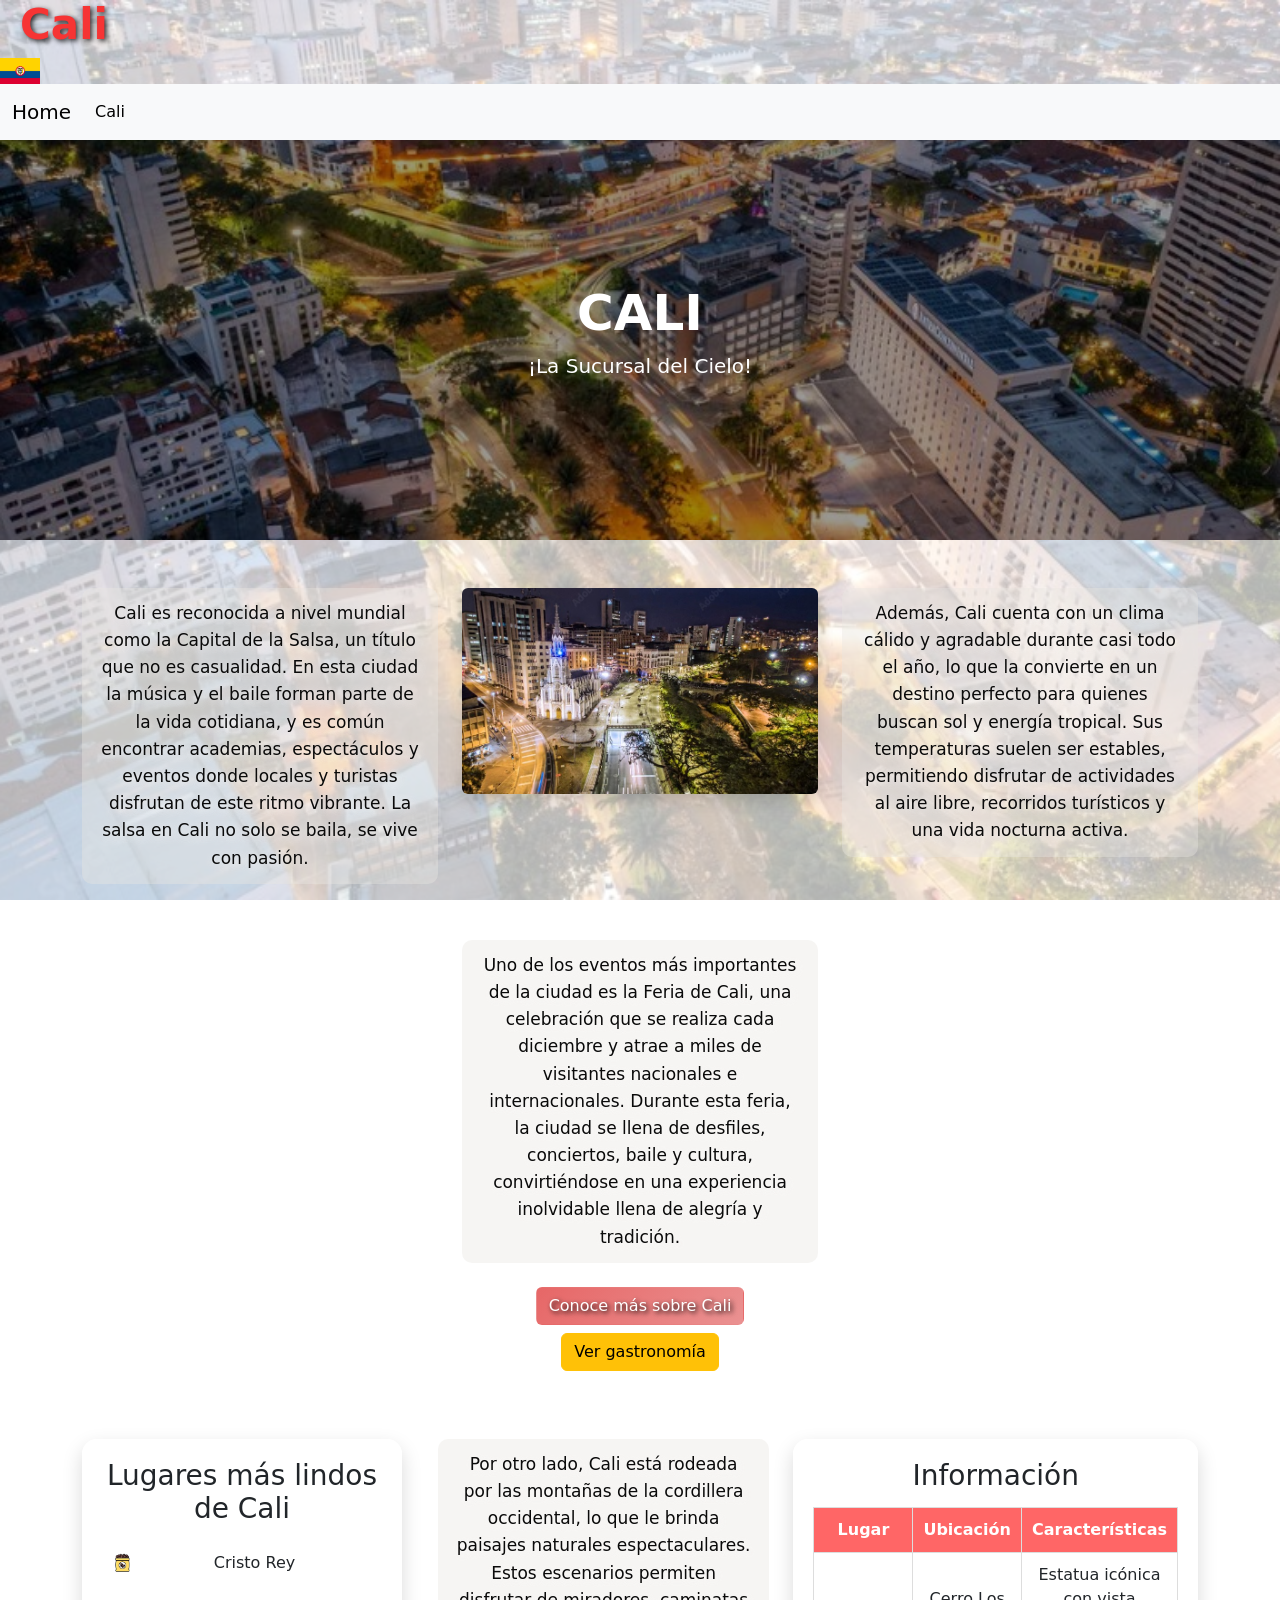
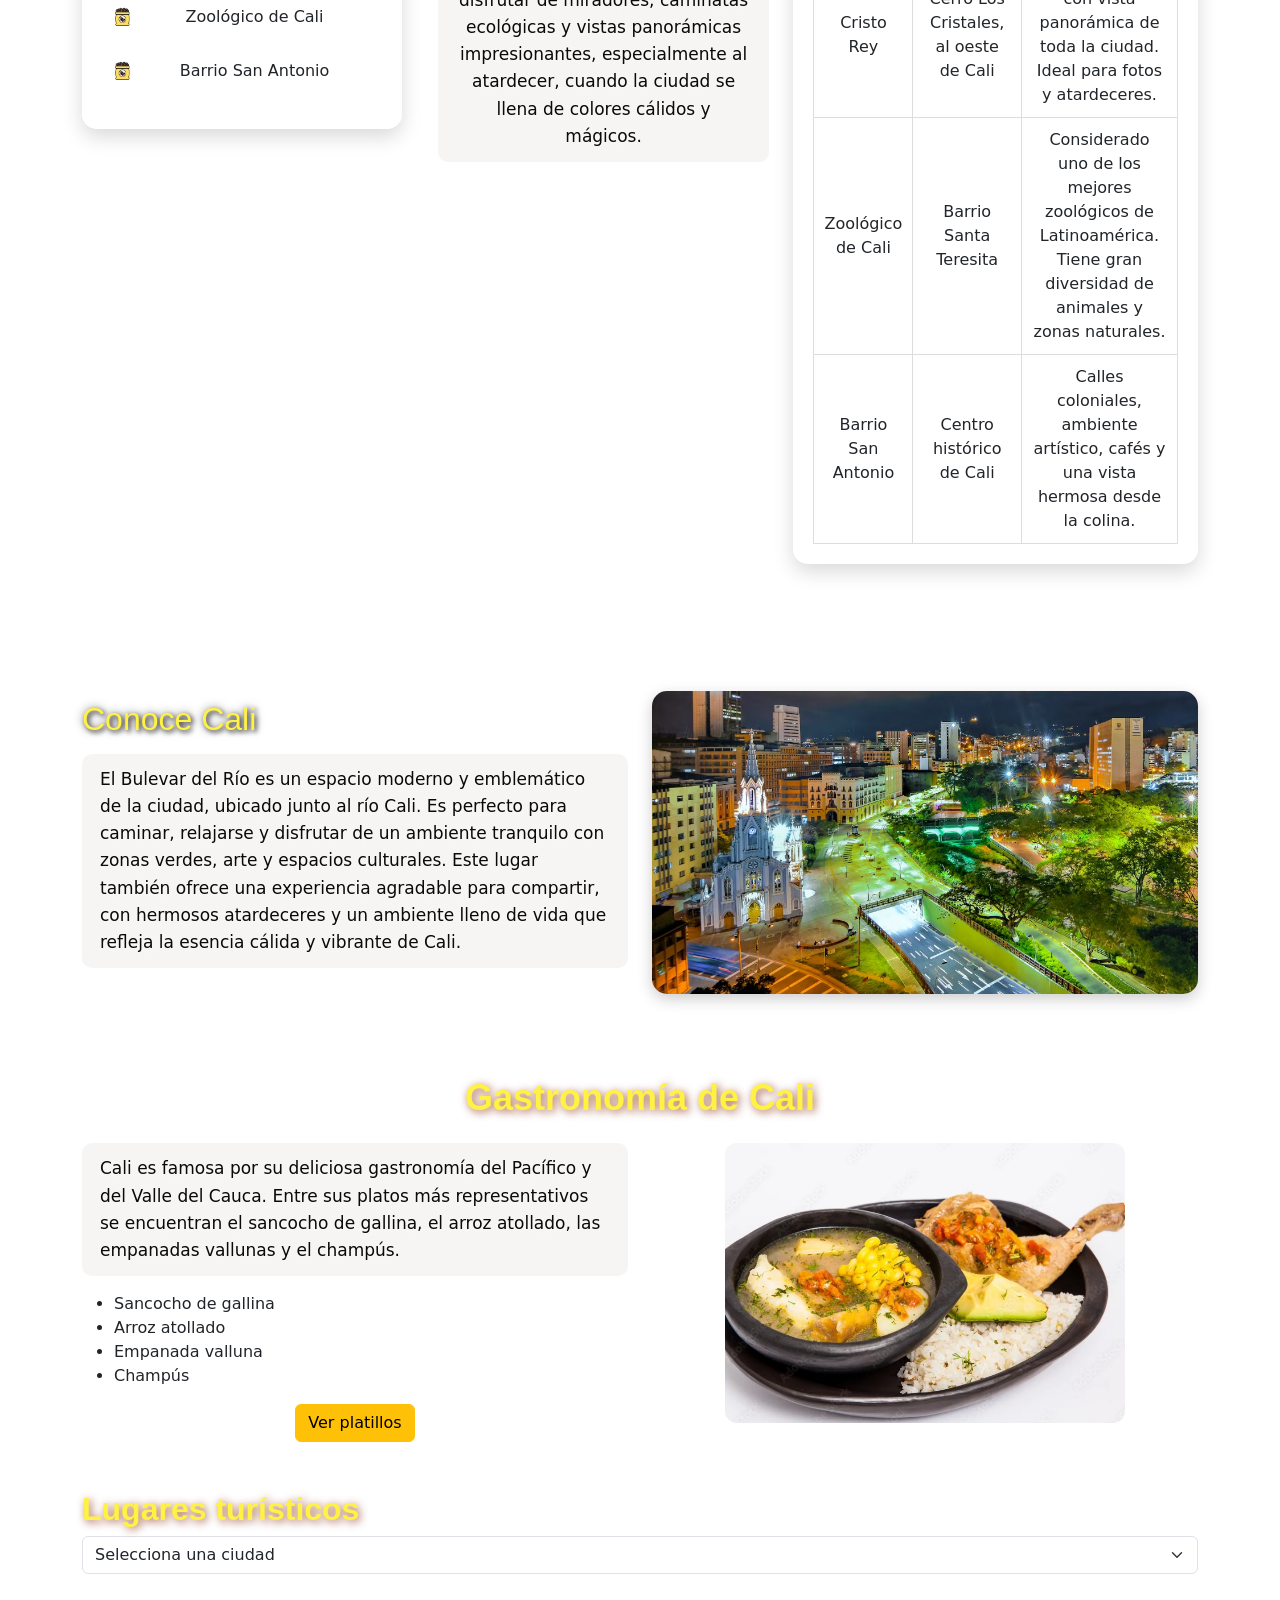
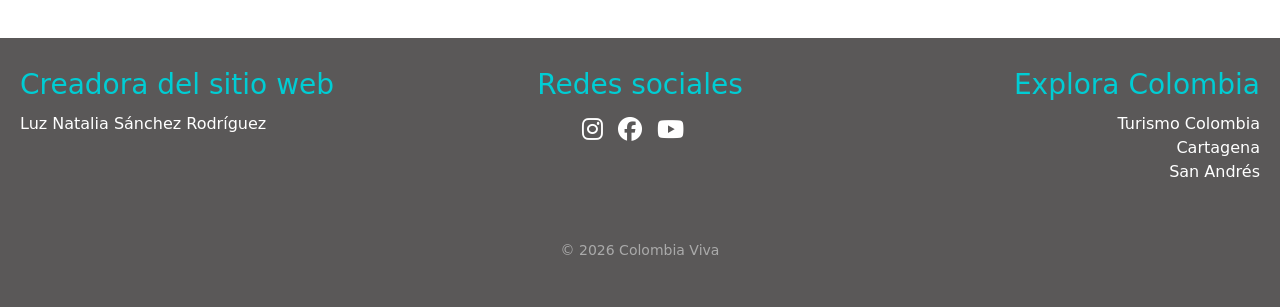
<file: cali.html>
<!doctype html>
<html lang="en">
  <head>
    <meta charset="utf-8">
    <meta name="viewport" content="width=device-width, initial-scale=1">
    <title>Colombia Viva</title>
<link rel="stylesheet" href="./css/calistyle.css">

<link rel="stylesheet" href="https://cdnjs.cloudflare.com/ajax/libs/font-awesome/6.5.0/css/all.min.css">

    <link href="https://cdn.jsdelivr.net/npm/bootstrap@5.3.8/dist/css/bootstrap.min.css" rel="stylesheet" integrity="sha384-sRIl4kxILFvY47J16cr9ZwB07vP4J8+LH7qKQnuqkuIAvNWLzeN8tE5YBujZqJLB" crossorigin="anonymous">
  </head>
  <body>

    <div class="overlay"></div>

    <h1 class="titulo-canada">Cali</h1>
    <img src="./imagenes/Bandera Colombia.jpg" alt="Bandera Colombia" class="bandera">
    
<!--Inicio de la barra de navegación-->
 <nav class="navbar navbar-expand-lg bg-body-tertiary">
  <div class="container-fluid">
    <a class="navbar-brand" href="./index.html">Home</a>
    <button class="navbar-toggler" type="button" data-bs-toggle="collapse" data-bs-target="#navbarNav" aria-controls="navbarNav" aria-expanded="false" aria-label="Toggle navigation">
      <span class="navbar-toggler-icon"></span>
    </button>
    <div class="collapse navbar-collapse" id="navbarNav">
      <ul class="navbar-nav">
        <li class="nav-item">
          <a class="nav-link active" aria-current="page" href="./cali.html">Cali</a>
        </li>
      </ul>
    </div>
  </div>
</nav>
<!--Fin de la barra de navegación-->

<!-- Inicio de carrusel de imágenes -->
<!-- Banner Cali -->
<div class="banner-medellin">
  <div class="banner-texto">
    <h2>CALI</h2>
    <p>¡La Sucursal del Cielo!</p>
  </div>
</div>
<!-- Fin del Banner Cali -->

<br>
<br>
<!-- Inicio de columnas: texto, imagen, texto -->

<div class="container text-center">
  <div class="row">
    <div class="col-12 col-md-4">
      <p>Cali es reconocida a nivel mundial como la Capital de la Salsa, un título que no es casualidad. En esta ciudad la música y el baile forman parte de la vida cotidiana, y es común encontrar academias, espectáculos y eventos donde locales y turistas disfrutan de este ritmo vibrante. La salsa en Cali no solo se baila, se vive con pasión.
</p>
    </div>
    <div class="col-12 col-md-4">
      <img src="./imagenes/Cali_Nocturna.jpg" 
      class="img-fluid rounded shadow img-hover" 
     alt="Ciudad Cali de noche"
     data-bs-toggle="modal" 
     data-bs-target="#imagenModal">
    </div>
    <div class="col-12 col-md-4">
      <p>Además, Cali cuenta con un clima cálido y agradable durante casi todo el año, lo que la convierte en un destino perfecto para quienes buscan sol y energía tropical. Sus temperaturas suelen ser estables, permitiendo disfrutar de actividades al aire libre, recorridos turísticos y una vida nocturna activa.
</p>
    </div>
  </div>
  <!-- Final deInicio de columnas: texto, imagen, texto -->

  <br>
  <!-- Fila 2 con botón -->
<div class="row mt-3">
  <div class="col"></div>

  <div class="col">
    <p>Uno de los eventos más importantes de la ciudad es la Feria de Cali, una celebración que se realiza cada diciembre y atrae a miles de visitantes nacionales e internacionales. Durante esta feria, la ciudad se llena de desfiles, conciertos, baile y cultura, convirtiéndose en una experiencia inolvidable llena de alegría y tradición.
</p>

<a href="https://colombia.travel/es/cali" class="btn btn-canada mt-2">Conoce más sobre Cali</a>

<a href="#gastronomia" class="btn btn-warning mt-2">Ver gastronomía</a>

  </div>

  <div class="col"></div>
  </div>
  </div>
<!-- Fin de la Fila 2 con botón -->

<br>
<br>

<!-- Inicio de lista, texto, tabla -->

<div class="container text-center">
  <div class="row">
    <div class="col">
      
<div class="lista-lugares">
  <h3>Lugares más lindos de Cali</h3>

<ul>
  <li>Cristo Rey</li>
  <li>Zoológico de Cali</li>
  <li>Barrio San Antonio</li>
</ul>
</div>

    </div>
    <div class="col">
      <p>Por otro lado, Cali está rodeada por las montañas de la cordillera occidental, lo que le brinda paisajes naturales espectaculares. Estos escenarios permiten disfrutar de miradores, caminatas ecológicas y vistas panorámicas impresionantes, especialmente al atardecer, cuando la ciudad se llena de colores cálidos y mágicos.
</p>
    </div>
    <div class="col">
      <div class="tabla-banff">
        <h3>Información</h3>

        <table>
          <tr>
            <th>Lugar</th>
            <th>Ubicación</th>
            <th>Características</th>
          </tr>

          <tr>
            <td>Cristo Rey</td>
            <td>Cerro Los Cristales, al oeste de Cali</td>
            <td>Estatua icónica con vista panorámica de toda la ciudad. Ideal para fotos y atardeceres.</td>
          </tr>

          <tr>
            <td>Zoológico de Cali</td>
            <td>Barrio Santa Teresita</td>
            <td>Considerado uno de los mejores zoológicos de Latinoamérica. Tiene gran diversidad de animales y zonas naturales.</td>
          </tr>

          <tr>
            <td>Barrio San Antonio</td>
            <td>Centro histórico de Cali</td>
            <td>Calles coloniales, ambiente artístico, cafés y una vista hermosa desde la colina.</td>
          </tr>
        </table>

  </div>
</div>

    </div>
  </div>

<!-- Fin de Inicio de lista, texto, tabla -->
<br>
<br>

<!-- Inicio del texto y dos imágenes -->

<div class="container mt-5">
  <div class="row align-items-center justify-content-center">

    <!-- Texto -->
     <div class="col-md-6 text-section text-center text-md-start">
      <h2>Conoce Cali</h2>
      <p>El Bulevar del Río es un espacio moderno y emblemático de la ciudad, ubicado junto al río Cali. Es perfecto para caminar, relajarse y disfrutar de un ambiente tranquilo con zonas verdes, arte y espacios culturales.

Este lugar también ofrece una experiencia agradable para compartir, con hermosos atardeceres y un ambiente lleno de vida que refleja la esencia cálida y vibrante de Cali.
</p>
     </div>

     <!-- Inicio de las dos imágenes -->
      <div class="col-md-6 images-section">
        <div class="row">
          <div class="col-12">
            <img src="./imagenes/Bulevar_del_Rio_Cali.jpg" alt="Bulevar del Río" class="img-fluid img-custom">
          </div>
        </div>
      </div>
           
 
<!-- Fin de las dos imágenes -->
</div>
</div>
</div>
 

<br>
<div class="my-5"></div>


<!--Inicio sección gastronomía-->
<section id="gastronomia" class="container mt-5">

  <h2 class="text-center titulo-gastronomia bandera-texto">
    Gastronomía de Cali
  </h2>

  <div class="row mt-4">
    
    <!-- TEXTO + LISTA -->
    <div class="col-md-6">
      <p>
        Cali es famosa por su deliciosa gastronomía del Pacífico y del Valle del Cauca. Entre sus platos más representativos se encuentran el sancocho de gallina, el arroz atollado, las empanadas vallunas y el champús.
      </p>

      <ul class="lista-comidas">
        <li>Sancocho de gallina</li>
        <li>Arroz atollado</li>
        <li>Empanada valluna</li>
        <li>Champús</li>
      </ul>

      <!-- BOTÓN -->
      <div class="text-center mt-3">
        <button class="btn btn-warning" type="button" data-bs-toggle="collapse" data-bs-target="#galeriaComida">
          Ver platillos
        </button>
      </div>
    </div>

    <!-- IMAGEN PRINCIPAL -->
    <div class="col-md-6 text-center">
      <img src="./imagenes/Cali_Sanchoco_pollo.jpg" class="img-bandeja" alt="Sancocho de gallina">
    </div>

  </div>

  <!-- GALERÍA OCULTA -->
  <div class="collapse mt-4" id="galeriaComida">
    <div class="row">

      <div class="col-md-3">
        <div class="card">
          <img src="./imagenes/Cali_Sanchoco_pollo.jpg" class="card-img-top" alt="Sancocho de gallina">
          <div class="card-body text-center">
            <p class="card-text">Sancocho de gallina</p>
          </div>
        </div>
      </div>

      <div class="col-md-3">
        <div class="card">
          <img src="./imagenes/Cali_Arroz_Atollado.jpg" class="card-img-top" alt="Arroz Atollado">
          <div class="card-body text-center">
            <p class="card-text">Arroz Atollado</p>
          </div>
        </div>
      </div>

      <div class="col-md-3">
        <div class="card">
          <img src="./imagenes/Cali_Empanada_Valluna.jpg" class="card-img-top" alt="Empanadas vallunas">
          <div class="card-body text-center">
            <p class="card-text">Empanada valluna</p>
          </div>
        </div>
      </div>

      <div class="col-md-3">
        <div class="card">
          <img src="./imagenes/Cali_Champus.jpg" class="card-img-top" alt="Champús">
          <div class="card-body text-center">
            <p class="card-text">Champús</p>
          </div>
        </div>
      </div>

    </div>
  </div>

</section>
<!--Fin sección gastronomía-->

<!--Sección de Sitios Turísticos-->
<div class="container mt-5">
  <h2 class="titulo-lugares">Lugares turísticos</h2>

  <select id="ciudadSelect" class="form-select mb-4">
  <option value="">Selecciona una ciudad</option>
  <option value="Medellin">Medellín</option>
  <option value="Cali">Cali</option>
  <option value="Armenia">Armenia</option>
  <option value="Bogota">Bogotá</option>
  <option value="Barranquilla">Barranquilla</option>
</select>

<div class="row" id="listaLugares"></div>

  
</div>



<!--Fin de Sección de Sitios Turísticos-->


<!-- Inicio de footer -->

<footer class="footer">
  <div class="footer-container">

<!-- Inicio de info del creador de la página web -->
<div class="footer-section">
  <h3>Creadora del sitio web</h3>
  <p>Luz Natalia Sánchez Rodríguez</p>
</div>
<!-- Fin de info del creador de la página web -->

<!-- Inicio de Redes sociales -->
<div class="footer-section">
  <h3>Redes sociales</h3>
  <div class="social-icons">
    <a href="https://www.instagram.com/colombia/" target="_blank">
      <i class="fab fa-instagram"></i>
    </a>
    <a href="https://www.facebook.com/Colombia.travelEspanol/?brand_redir=688316897892455#" target="_blank">
      <i class="fab fa-facebook"></i>
    </a>
    <a href="https://www.youtube.com/user/Colombiatravel" target="_blank">
      <i class="fab fa-youtube"></i>
    </a>
  </div>
</div>
<!-- Fin de Redes sociales -->


<!-- Inicio de otros links de interés -->
<div class="footer-section">
  <h3>Explora Colombia</h3>
  <ul>
    <li><a href="https://colombia.co/turismo" target="_blank">Turismo Colombia</a></li>
    <li><a href="https://colombia.travel/es/cartagena" target="_blank">Cartagena</a></li>
    <li><a href="https://colombia.co/turismo/lugares-para-visitar-en-colombia/san-andres-un-tesoro-cultural" target="_blank">San Andrés</a></li>
  </ul>
</div>

  </div>
  <!-- Fin de otros links de interés -->

  <p class="footer-copy">&copy 2026 Colombia Viva</p>

</footer>
<!-- Fin de footer -->






    <script src="https://cdn.jsdelivr.net/npm/@popperjs/core@2.11.8/dist/umd/popper.min.js" integrity="sha384-I7E8VVD/ismYTF4hNIPjVp/Zjvgyol6VFvRkX/vR+Vc4jQkC+hVqc2pM8ODewa9r" crossorigin="anonymous"></script>
<script src="https://cdn.jsdelivr.net/npm/bootstrap@5.3.8/dist/js/bootstrap.min.js" integrity="sha384-G/EV+4j2dNv+tEPo3++6LCgdCROaejBqfUeNjuKAiuXbjrxilcCdDz6ZAVfHWe1Y" crossorigin="anonymous"></script> 


<!--Inicio imagen del centro de los dos textos-->
<div class="modal fade" id="imagenModal" tabindex="-1">
  <div class="modal-dialog modal-dialog-centered modal-lg">
    <div class="modal-content bg-transparent border-0">
      <img src="./imagenes/Cali_Nocturna.jpg" class="img-fluid rounded">
    </div>
  </div>
</div>

<!--Fin imagen del centro de los dos textos-->


<script src="./js/script.js"></script>

  </body>
</html>
</file>
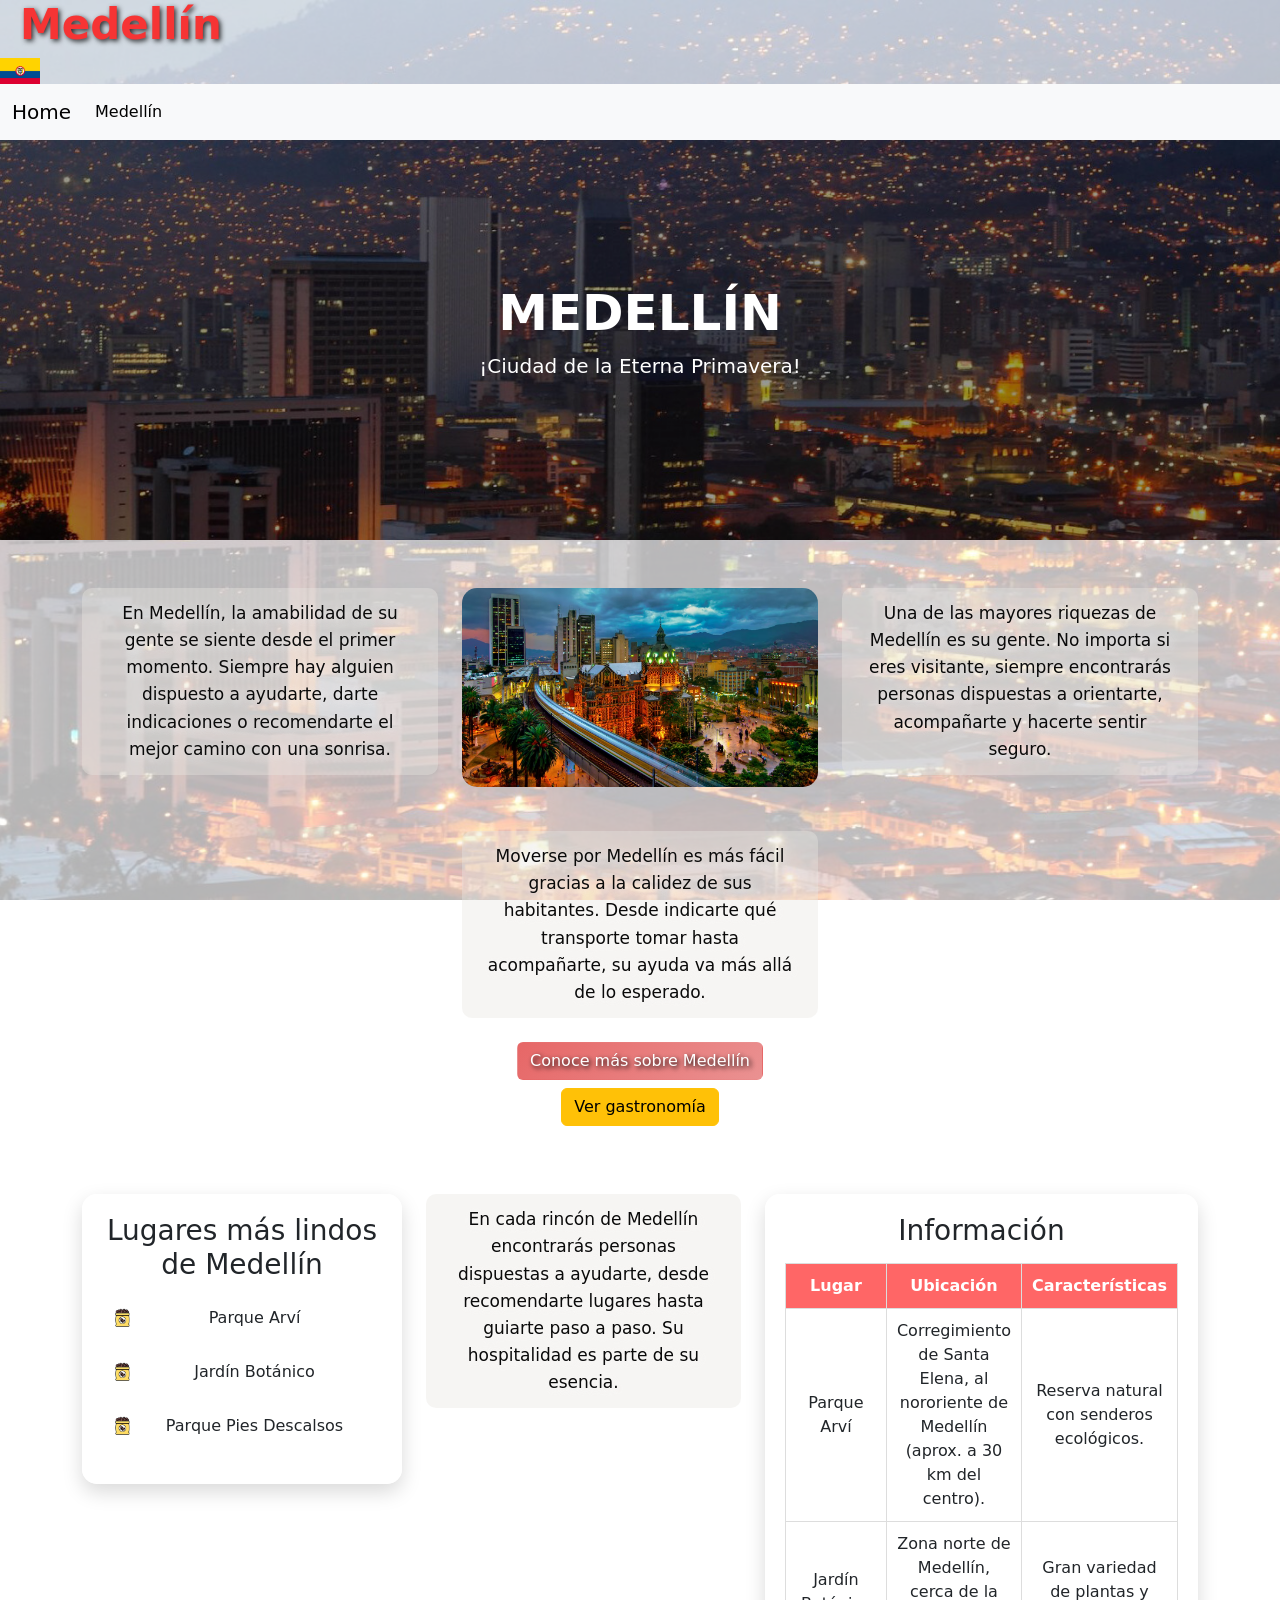
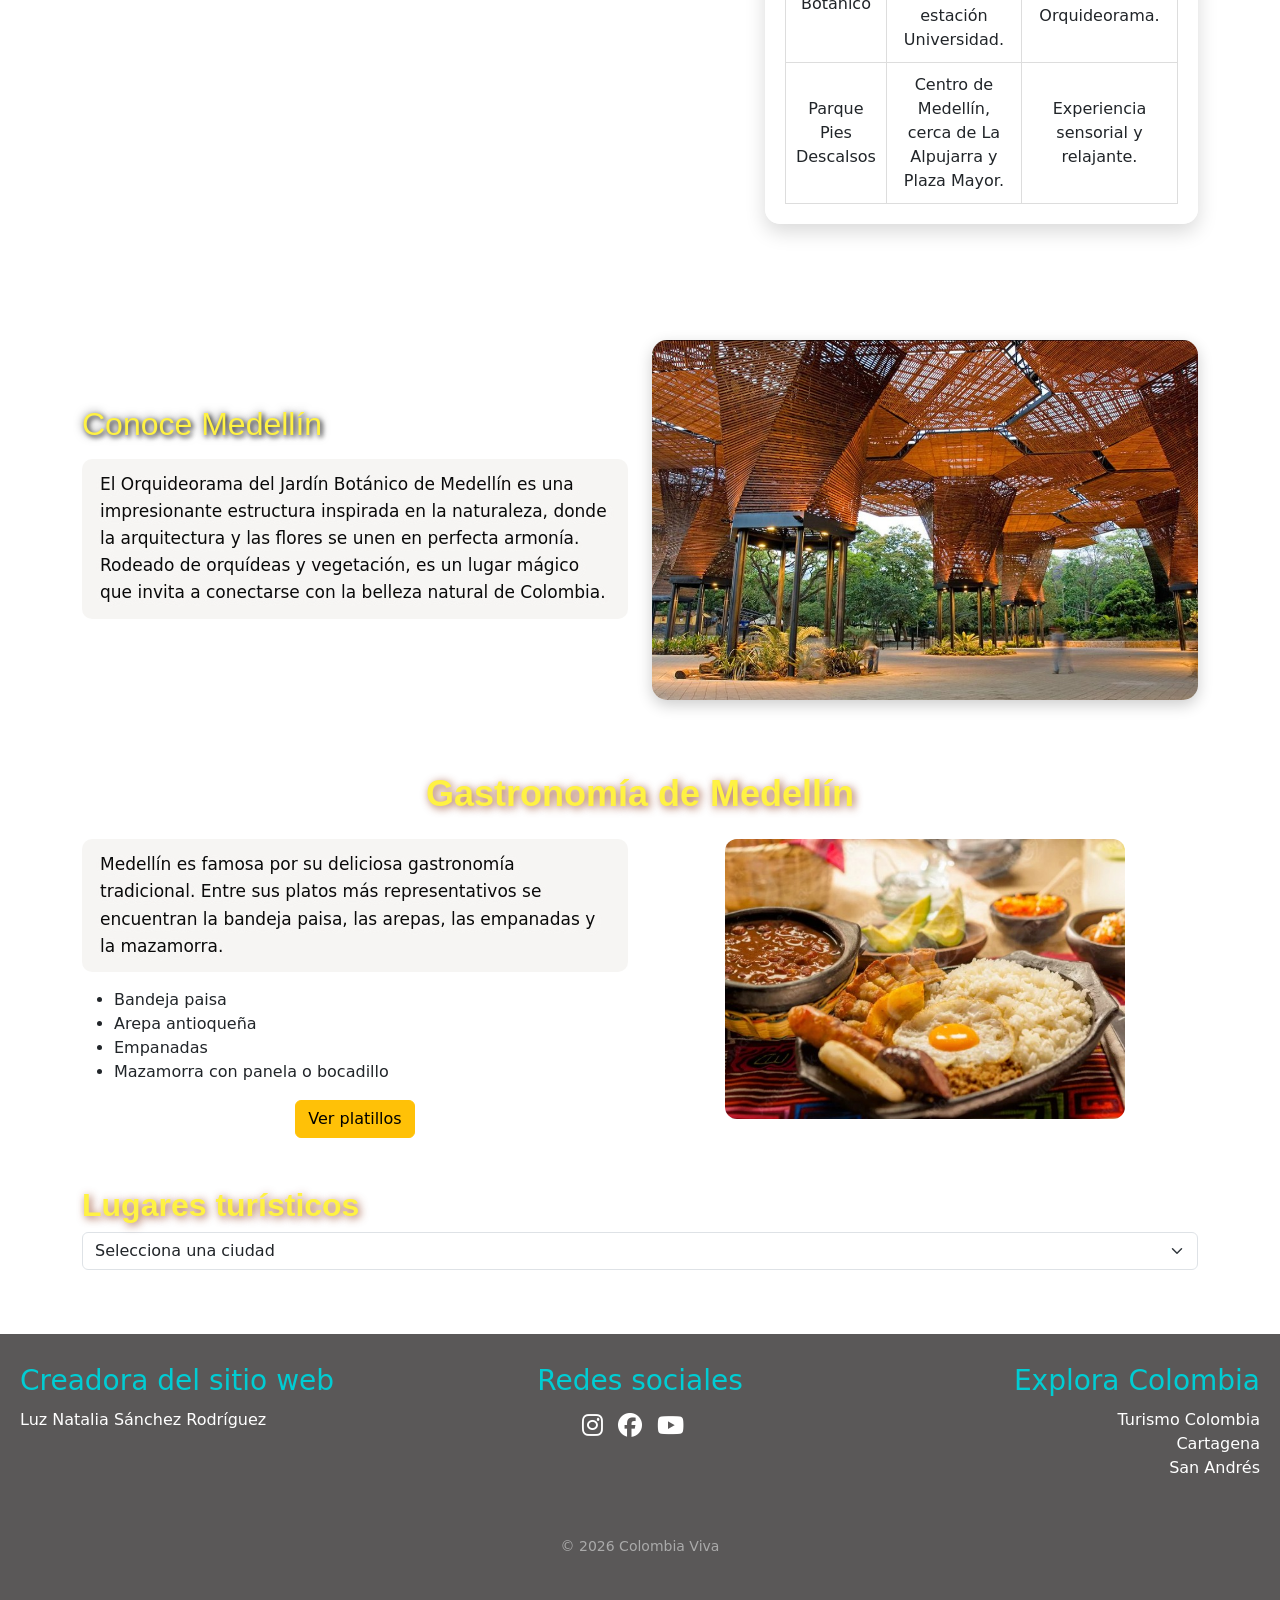
<file: pagina.html>
<!doctype html>
<html lang="en">
  <head>
    <meta charset="utf-8">
    <meta name="viewport" content="width=device-width, initial-scale=1">
    <title>Colombia Viva</title>
<link rel="stylesheet" href="./css/paginastyle.css">

<link rel="stylesheet" href="https://cdnjs.cloudflare.com/ajax/libs/font-awesome/6.5.0/css/all.min.css">

    <link href="https://cdn.jsdelivr.net/npm/bootstrap@5.3.8/dist/css/bootstrap.min.css" rel="stylesheet" integrity="sha384-sRIl4kxILFvY47J16cr9ZwB07vP4J8+LH7qKQnuqkuIAvNWLzeN8tE5YBujZqJLB" crossorigin="anonymous">
  </head>
  <body>

    <div class="overlay"></div>

    <h1 class="titulo-canada">Medellín</h1>
    <img src="./imagenes/Bandera Colombia.jpg" alt="Bandera Colombia" class="bandera">
    
<!--Inicio de la barra de navegación-->
 <nav class="navbar navbar-expand-lg bg-body-tertiary">
  <div class="container-fluid">
    <a class="navbar-brand" href="./index.html">Home</a>
    <button class="navbar-toggler" type="button" data-bs-toggle="collapse" data-bs-target="#navbarNav" aria-controls="navbarNav" aria-expanded="false" aria-label="Toggle navigation">
      <span class="navbar-toggler-icon"></span>
    </button>
    <div class="collapse navbar-collapse" id="navbarNav">
      <ul class="navbar-nav">
        <li class="nav-item">
          <a class="nav-link active" aria-current="page" href="./pagina.html">Medellín</a>
        </li>
      </ul>
    </div>
  </div>
</nav>
<!--Fin de la barra de navegación-->

<!-- Inicio de carrusel de imágenes -->
<!-- Banner Medellín -->
<div class="banner-medellin">
  <div class="banner-texto">
    <h2>MEDELLÍN</h2>
    <p>¡Ciudad de la Eterna Primavera!</p>
  </div>
</div>
<!-- Fin del Banner Medellín -->

<br>
<br>
<!-- Inicio de columnas: texto, imagen, texto -->

<div class="container text-center">
  <div class="row">
    <div class="col-12 col-md-4">
      <p>En Medellín, la amabilidad de su gente se siente desde el primer momento. Siempre hay alguien dispuesto a ayudarte, darte indicaciones o recomendarte el mejor camino con una sonrisa.
</p>
    </div>
    <div class="col-12 col-md-4">
      <img src="./imagenes/Medellín-noche.jpg" 
     class="img-fluid img-custom"
     data-bs-toggle="modal" 
     data-bs-target="#modalMedellinNoche">
    </div>
    <div class="col-12 col-md-4">
      <p>Una de las mayores riquezas de Medellín es su gente. No importa si eres visitante, siempre encontrarás personas dispuestas a orientarte, acompañarte y hacerte sentir seguro.
</p>
    </div>
  </div>
  <!-- Final deInicio de columnas: texto, imagen, texto -->

  <br>
  <!-- Fila 2 con botón -->
<div class="row mt-3">
  <div class="col"></div>

  <div class="col">
    <p>Moverse por Medellín es más fácil gracias a la calidez de sus habitantes. Desde indicarte qué transporte tomar hasta acompañarte, su ayuda va más allá de lo esperado.
</p>

<a href="https://colombia.travel/es/medellin" class="btn btn-canada mt-2">Conoce más sobre Medellín</a>

<a href="#gastronomia" class="btn btn-warning mt-2">Ver gastronomía</a>

  </div>

  <div class="col"></div>
  </div>
  </div>
<!-- Fin de la Fila 2 con botón -->

<br>
<br>

<!-- Inicio de lista, texto, tabla -->

<div class="container text-center">
  <div class="row">
    <div class="col">
      
<div class="lista-lugares">
  <h3>Lugares más lindos de Medellín</h3>

<ul>
  <li>Parque Arví</li>
  <li>Jardín Botánico</li>
  <li>Parque Pies Descalsos</li>
</ul>
</div>

    </div>
    <div class="col">
      <p>En cada rincón de Medellín encontrarás personas dispuestas a ayudarte, desde recomendarte lugares hasta guiarte paso a paso. Su hospitalidad es parte de su esencia.
</p>
    </div>
    <div class="col">
      <div class="tabla-banff">
        <h3>Información</h3>

        <table>
          <tr>
            <th>Lugar</th>
            <th>Ubicación</th>
            <th>Características</th>
          </tr>

          <tr>
            <td>Parque Arví</td>
            <td>Corregimiento de Santa Elena, al nororiente de Medellín (aprox. a 30 km del centro).</td>
            <td>Reserva natural con senderos ecológicos.</td>
          </tr>

          <tr>
            <td>Jardín Botánico</td>
            <td>Zona norte de Medellín, cerca de la estación Universidad.</td>
            <td>Gran variedad de plantas y Orquideorama.</td>
          </tr>

          <tr>
            <td>Parque Pies Descalsos</td>
            <td>Centro de Medellín, cerca de La Alpujarra y Plaza Mayor.</td>
            <td>Experiencia sensorial y relajante.</td>
          </tr>
        </table>

  </div>
</div>

    </div>
  </div>

<!-- Fin de Inicio de lista, texto, tabla -->
<br>
<br>

<!-- Inicio del texto y dos imágenes -->

<div class="container mt-5">
  <div class="row align-items-center justify-content-center">

    <!-- Texto -->
     <div class="col-md-6 text-section text-center text-md-start">
      <h2>Conoce Medellín</h2>
      <p>El Orquideorama del Jardín Botánico de Medellín es una impresionante estructura inspirada en la naturaleza, donde la arquitectura y las flores se unen en perfecta armonía. Rodeado de orquídeas y vegetación, es un lugar mágico que invita a conectarse con la belleza natural de Colombia.
</p>
     </div>

     <!-- Inicio de imagen del Jardín Botánico -->
      <div class="col-md-6 images-section">
  <div class="row">
    <div class="col-12">
      <img src="./imagenes/Jardin-Botánico.jpg" 
           class="img-fluid img-custom"
     data-bs-toggle="modal" 
     data-bs-target="#modalJardin">
    </div>
  </div>
</div>
           
 
<!-- Fin de imagen del Jardín Botánico -->
 
</div>
</div>
</div>
 

<br>
<div class="my-5"></div>


<!--Inicio sección gastronomía-->
<section id="gastronomia" class="container mt-5">

  <h2 class="text-center titulo-gastronomia bandera-texto">
    Gastronomía de Medellín
  </h2>

  <div class="row mt-4">
    
    <!-- TEXTO + LISTA -->
    <div class="col-md-6">
      <p>
        Medellín es famosa por su deliciosa gastronomía tradicional. Entre sus platos más representativos se encuentran la bandeja paisa, las arepas, las empanadas y la mazamorra.
      </p>

      <ul class="lista-comidas">
        <li>Bandeja paisa</li>
        <li>Arepa antioqueña</li>
        <li>Empanadas</li>
        <li>Mazamorra con panela o bocadillo</li>
      </ul>

      <!-- BOTÓN -->
      <div class="text-center mt-3">
        <button class="btn btn-warning" type="button" data-bs-toggle="collapse" data-bs-target="#galeriaComida">
          Ver platillos
        </button>
      </div>
    </div>

    <!-- IMAGEN PRINCIPAL -->
    <div class="col-md-6 text-center">
      <img src="./imagenes/Medellin_bandejapaisa.jpg" class="img-bandeja" alt="Bandeja paisa">
    </div>

  </div>

  <!-- GALERÍA OCULTA -->
  <div class="collapse mt-4" id="galeriaComida">
    <div class="row">

      <div class="col-md-3">
        <div class="card">
          <img src="./imagenes/Medellin_bandejapaisa.jpg" class="card-img-top" alt="Bandeja paisa">
          <div class="card-body text-center">
            <p class="card-text">Bandeja paisa</p>
          </div>
        </div>
      </div>

      <div class="col-md-3">
        <div class="card">
          <img src="./imagenes/Arepa_Medellin.jpg" class="card-img-top" alt="Arepa">
          <div class="card-body text-center">
            <p class="card-text">Arepa antioqueña</p>
          </div>
        </div>
      </div>

      <div class="col-md-3">
        <div class="card">
          <img src="./imagenes/Empanadas_Medellín.jpg" class="card-img-top" alt="Empanadas">
          <div class="card-body text-center">
            <p class="card-text">Empanadas</p>
          </div>
        </div>
      </div>

      <div class="col-md-3">
        <div class="card">
          <img src="./imagenes/Mazamorra_Medellín.jpg" class="card-img-top" alt="Mazamorra">
          <div class="card-body text-center">
            <p class="card-text">Mazamorra con bocadillo</p>
          </div>
        </div>
      </div>

    </div>
  </div>

</section>
<!--Fin sección gastronomía-->

<!--Sección de Sitios Turísticos-->
<div class="container mt-5">
  <h2 class="titulo-lugares">Lugares turísticos</h2>

  <select id="ciudadSelect" class="form-select mb-4">
  <option value="">Selecciona una ciudad</option>
  <option value="Medellin">Medellín</option>
  <option value="Cali">Cali</option>
  <option value="Armenia">Armenia</option>
  <option value="Bogota">Bogotá</option>
  <option value="Barranquilla">Barranquilla</option>
</select>

<div class="row" id="listaLugares"></div>

  
</div>



<!--Fin de Sección de Sitios Turísticos-->


<!-- Inicio de footer -->

<footer class="footer">
  <div class="footer-container">

<!-- Inicio de info del creador de la página web -->
<div class="footer-section">
  <h3>Creadora del sitio web</h3>
  <p>Luz Natalia Sánchez Rodríguez</p>
</div>
<!-- Fin de info del creador de la página web -->

<!-- Inicio de Redes sociales -->
<div class="footer-section">
  <h3>Redes sociales</h3>
  <div class="social-icons">
    <a href="https://www.instagram.com/colombia/" target="_blank">
      <i class="fab fa-instagram"></i>
    </a>
    <a href="https://www.facebook.com/Colombia.travelEspanol/?brand_redir=688316897892455#" target="_blank">
      <i class="fab fa-facebook"></i>
    </a>
    <a href="https://www.youtube.com/user/Colombiatravel" target="_blank">
      <i class="fab fa-youtube"></i>
    </a>
  </div>
</div>
<!-- Fin de Redes sociales -->


<!-- Inicio de otros links de interés -->
<div class="footer-section">
  <h3>Explora Colombia</h3>
  <ul>
    <li><a href="https://colombia.co/turismo" target="_blank">Turismo Colombia</a></li>
    <li><a href="https://colombia.travel/es/cartagena" target="_blank">Cartagena</a></li>
    <li><a href="https://colombia.co/turismo/lugares-para-visitar-en-colombia/san-andres-un-tesoro-cultural" target="_blank">San Andrés</a></li>
  </ul>
</div>

  </div>
  <!-- Fin de otros links de interés -->

  <p class="footer-copy">&copy 2026 Colombia Viva</p>

</footer>
<!-- Fin de footer -->






    <script src="https://cdn.jsdelivr.net/npm/@popperjs/core@2.11.8/dist/umd/popper.min.js" integrity="sha384-I7E8VVD/ismYTF4hNIPjVp/Zjvgyol6VFvRkX/vR+Vc4jQkC+hVqc2pM8ODewa9r" crossorigin="anonymous"></script>
<script src="https://cdn.jsdelivr.net/npm/bootstrap@5.3.8/dist/js/bootstrap.min.js" integrity="sha384-G/EV+4j2dNv+tEPo3++6LCgdCROaejBqfUeNjuKAiuXbjrxilcCdDz6ZAVfHWe1Y" crossorigin="anonymous"></script> 


<!--Inicio imagen del centro de los dos textos-->
<div class="modal fade" id="modalMedellinNoche" tabindex="-1">
  <div class="modal-dialog modal-dialog-centered modal-lg">
    <div class="modal-content bg-transparent border-0">
      <img src="./imagenes/Medellín-noche.jpg" class="img-fluid rounded">
    </div>
  </div>
</div>

<!--Fin imagen del centro de los dos textos-->

<!--Inicio imagen para ampliar del Jardín Botánico-->
<div class="modal fade" id="modalJardin" tabindex="-1">
  <div class="modal-dialog modal-dialog-centered modal-lg">
    <div class="modal-content bg-transparent border-0">
      <img src="./imagenes/Jardin-Botánico.jpg" class="img-fluid rounded">
    </div>
  </div>
</div>

<!--Fin imagen para ampliar del Jardín Botánico-->

<script src="./js/script.js"></script>

  </body>
</html>
</file>
<file: css/iniciostyle.css>
.tamano{
    height: 300px;
    object-fit: cover;
}

.carousel-caption{
    color: rgb(255, 255, 255);
    text-shadow: 2px 2px 8px rgba(0, 0, 0, 0.8);
}

.carousel-item img{
    width: 50%;
    height: 200px;
    object-fit: cover;
    opacity: 0.6;
}

.hoja-maple{
    width: 250px;
    height: auto;
}

.btn-canada{
    background: linear-gradient(135deg, rgba(220, 38, 38, 0.7), rgba(225, 99, 99, 0.7));
    color: white !important;
    border: none;
    padding: 10px 20px;
    border-radius: 8px;
    text-decoration: none;

    /* Sombra del texto del botón */
    text-shadow: 2px 2px 5px black;

    /* Transición suave */
    transition: all 0.3s ease;
}

/* Efecto hover */
.btn-canada:hover {
    background: linear-gradient(135deg, rgba(220, 38, 38, 0.9), rgba(225, 99, 99, 0.9));
    transform: scale(1.05);
}

/* Lista de lugares más lindos de Colombia */
.lista-lugares {
    width: 320px;
    padding: 20px;
    border-radius: 15px;
    background: rgba(255, 255, 255, 0.85);
    box-shadow: 0 8px 20px rgba(0,0,0,0.15);
    backdrop-filter: blur(5px);
}


.lista-lugares h3 {
    text-align: center;
    margin-bottom: 15px;
}


/* Eliminar los puntos de la etiqueta ul */
.lista-lugares ul {
    list-style: none;
    padding: 0;
}



.lista-lugares li {
    background: rgba(255, 255, 255, 0.7);
    margin-bottom: 10px;
    padding: 10px 15px;
    border-radius: 10px;
    position: relative;
    padding-left: 40px;
    transition: 0.3s;
}


/* Ícono personalizado */
.lista-lugares li {
    position: relative;
    padding-left: 35px;
}

.lista-lugares li::before {
    content:"" ;
    position: absolute;
    left: 10px;
    top: 50%;
    width: 20px;
    height: 20px;
    background-image: url("../imagenes/saco-de-cafe.png");
    background-size: contain;
    background-repeat: no-repeat;
    transform: translateY(-50%);
    font-size: 18px;
}




/* Efecto hover */
.lista-lugares li:hover {
    background: rgba(255, 0, 0, 0.1);
    transform: translateX(5px);
}


/* Estilos para la tabla */
.tabla-ciudades table {
    width: 100%;
    border-collapse: collapse;
}

.tabla-ciudades th,
.tabla-ciudades td {
    border: 1px solid #ddd;
    padding: 10px
}

.tabla-ciudades th {
    background-color: rgba(255, 0, 0, 0.6);
    color: white;
}


.lista-lugares,
.tabla-ciudades {
    background-color: rgba(255, 255, 255, 0.9);
    padding: 20px;
    border-radius: 15px;
    box-shadow: 0 8px 20px rgb(0,0,0,0.15);
}

.col {
    margin-bottom: 20px;
}

.lista-lugares h3,
.tabla-ciudades h3 {
    margin-bottom: 15px;
}

/* Estilo al título de la página */

.tiulo-canada {
    color: #d32f2f !important;
    font-size: 40px;
    font-weight: bold;

    display: flex;
    align-items: center;
    justify-content: center;

    gap: 10px;
}

/* Estilo a la bandera */
.bandera {
    width: 40px;
    height: auto;
}

.titulo-canada {
    color: #fff023;
    font-size: 42px;
    font-weight: 700;
    text-shadow: 2px 2px 5px rgba(11, 11, 11, 0.83);

    font-family: 'Poppins', sans-serif;
}

.bandera:hover {
    transform: scale(1.1);
    transition: 0.3s;
}

/* Estilos para el video */

.video-banff {
    width: 100%;
    max-width: 450px;
    height: 260px;
    border-radius: 15px;
    box-shadow: 0 8px 20 px rgba(0, 0, 0, 0.2);
}

.col-md-5 {
    padding: 20px;
}

/* Fin de estilos para el video */


/* Inicio de estilos del footer */

.footer {
    background-color: #5a5858;
    color: white;
    padding: 30px 20px;
    margin-top: 40px;
}

.footer-container {
    display: flex;
    justify-content: space-between;
    flex-wrap: wrap; 
    align-items: flex-start;
}

.footer-section {
    width: 33.33%;
    margin-bottom: 20px;
}

.footer-section h3 {
    margin-bottom: 10px;
    color: #00bcd4;
}


.footer-section ul {
    list-style: none;
    padding: 0;
}

.footer-section a {
    color: white;
    text-decoration: none;
}

.footer-section a:hover {
    color: #00bcd4;
}


.footer-copy {
    text-align: center;
    margin-top: 20px;
    font-size: 14px;
    color: #aaa;
}

.footer-section:first-child {
    text-align: left;
}

.footer-section:nth-child(2) {
    text-align: center;
}

.footer-section:last-child {
    text-align: right;
}


/* Fin de estilos del footer */

/* Inicio de íconos del footer */
.social-icons a {
    color: white;
    font-size: 24px;
    margin-right: 15px;
    transition: 0.3s;
}

.social-icons a:hover {
    color: #00bcd4;
    transform: scale(1.2);
}

.social-icons {
    display: flex;
    justify-content: center;
}


body {
    margin: 0;
    padding: 0;
}

.overlay {
    position: fixed;
    top: 0;
    left: 0;
    width: 100%;
    height: 100%;

    background: url(../imagenes/Fondo_Colombia.jpg) center/cover no-repeat;

    opacity: 0.3;
    z-index: -1;
}


/*Sombra a texto Colombia es un país...*/
.container p {
    color: #0a0a0a;

    background: rgba(232, 231, 225, 0.4); /* fondo oscuro suave */
    display: inline-block;

    padding: 12px 18px;
    border-radius: 10px;

    text-shadow: 2px 2px 8px rgba(250, 247, 247, 0.9); /* sombra fuerte */

    font-size: 17px;
    line-height: 1.6;
    font-weight: 500;
}


/*Cambiar estilo a texto Gastronomía de Medellín*/
.titulo-canada {
    font-size: 48px;
    font-weight: 900;
    letter-spacing: 1px;

    /* Degradado bandera Colombia */
    background: linear-gradient(90deg, #FCD116 10%, #003893 0%, #CE1126 50%);

    -webkit-background-clip: text;
    -webkit-text-fill-color: transparent;
    -webkit-text-stroke: 0.5px rgba(0,0,0,0.6);

    background-clip: text;
    color: transparent;

    /* Sombra para que resalte sobre imágenes */
    text-shadow: 2px 2px 8px rgba(255, 255, 255, 0.5);
}


/* Tarjetas */
.card img {
    height: 200px;
    object-fit: cover;
}

.card {
    border-radius: 12px;
    overflow: hidden;
    transition: transform 0.3s;
}

.card:hover {
    transform: scale(1.05);
}


/*Sección Sitios Turísticos*/
#listaLugares li {
    background: rgba(255,255,255,0.8);
    margin: 5px 0;
    padding: 10px;
    border-radius: 8px;
}


/*Cambiar texto: Lugares turísticos*/
.titulo-lugares {
  color: #fff243;
  font-size: 32px;
  font-weight: bold;
  text-align: left;

  text-shadow: 2px 2px 8px rgba(138, 46, 12, 0.8);

  font-family: 'Poppins', sans-serif;
}
</file>
<file: css/armeniastyle.css>
.tamano{
    height: 300px;
    object-fit: cover;
}

.carousel-caption{
    color: rgb(255, 255, 255);
    text-shadow: 2px 2px 8px rgba(0, 0, 0, 0.8);
}

.carousel-item img{
    width: 50%;
    height: 200px;
    object-fit: cover;
    opacity: 0.6;
}

.hoja-maple{
    width: 250px;
    height: auto;
}

.btn-canada{
    background: linear-gradient(135deg, rgba(220, 38, 38, 0.7), rgba(225, 99, 99, 0.7));
    color: white !important;
    border: none;
    padding: 10px 20px;
    border-radius: 8px;
    text-decoration: none;

    /* Sombra del texto del botón */
    text-shadow: 2px 2px 5px black;

    /* Transición suave */
    transition: all 0.3s ease;
}

/* Efecto hover */
.btn-canada:hover {
    background: linear-gradient(135deg, rgba(220, 38, 38, 0.9), rgba(225, 99, 99, 0.9));
    transform: scale(1.05);
}

/* Lista de lugares más lindos de Banff */
.lista-lugares {
    width: 320px;
    padding: 20px;
    border-radius: 15px;
    background: rgba(255, 255, 255, 0.85);
    box-shadow: 0 8px 20px rgba(0,0,0,0.15);
    backdrop-filter: blur(5px);
}


.lista-lugares h3 {
    text-align: center;
    margin-bottom: 15px;
}


/* Eliminar los puntos de la etiqueta ul */
.lista-lugares ul {
    list-style: none;
    padding: 0;
}



.lista-lugares li {
    background: rgba(255, 255, 255, 0.7);
    margin-bottom: 10px;
    padding: 10px 15px;
    border-radius: 10px;
    position: relative;
    padding-left: 40px;
    transition: 0.3s;
}


/* Ícono personalizado */
.lista-lugares li::before {
    content:"" ;
    position: absolute;
    left: 10px;
    top: 50%;
    width: 20px;
    height: 20px;
    background-image: url("../imagenes/saco-de-cafe.png");
    background-size: contain;
    background-repeat: no-repeat;
    transform: translateY(-50%);
    font-size: 18px;
}


/* Efecto hover */
.lista-lugares li:hover {
    background: rgba(255, 0, 0, 0.1);
    transform: translateX(5px);
}


/* Estilos para la tabla */
.tabla-banff table {
    width: 100%;
    border-collapse: collapse;
}

.tabla-banff th,
.tabla-banff td {
    border: 1px solid #ddd;
    padding: 10px
}

.tabla-banff th {
    background-color: rgba(255, 0, 0, 0.6);
    color: white;
}


.lista-lugares,
.tabla-banff {
    background-color: rgba(255, 255, 255, 0.9);
    padding: 20px;
    border-radius: 15px;
    box-shadow: 0 8px 20px rgb(0,0,0,0.15);
}

.col {
    margin-bottom: 20px;
}

.lista-lugares h3,
.tabla-banff h3 {
    margin-bottom: 15px;
}

/* Estilo al título de la página */

.titulo-canada {
    color: #f63434 !important;
    font-size: 40px;
    font-weight: bold;

    display: flex;
    align-items: center;
    justify-content: flex-start;

    margin-left: 20px;

    gap: 10px;
}

/* Estilo a la bandera */
.bandera {
    width: 40px;
    height: auto;
}

.titulo-canada {
    color: #d0d0d0;
    font-size: 42px;
    font-weight: 700;
    text-shadow: 2px 2px 5px rgba(11, 11, 11, 0.83);
}

.bandera:hover {
    transform: scale(1.1);
    transition: 0.3s;
}

/* Estilos para el video */

.video-banff {
    width: 100%;
    max-width: 450px;
    height: 260px;
    border-radius: 15px;
    box-shadow: 0 8px 20 px rgba(0, 0, 0, 0.2);
}

.col-md-5 {
    padding: 20px;
}

/* Fin de estilos para el video */


/* Inicio de estilos del footer */

.footer {
    background-color: #5a5858;
    color: white;
    padding: 30px 20px;
    margin-top: 40px;
}

.footer-container {
    display: flex;
    justify-content: space-between;
    align-items: flex-start;
}

.footer-section {
    width: 33.33%;
    margin-bottom: 20px;
}

.footer-section h3 {
    margin-bottom: 10px;
    color: #00cdd4;
}


.footer-section ul {
    list-style: none;
    padding: 0;
}

.footer-section a {
    color: white;
    text-decoration: none;
}

.footer-section a:hover {
    color: #00c9d4;
}


.footer-copy {
    text-align: center;
    margin-top: 20px;
    font-size: 14px;
    color: #aaa;
}

.footer-section:first-child {
    text-align: left;
}

.footer-section:nth-child(2) {
    text-align: center;
}

.footer-section:last-child {
    text-align: right;
}


/* Fin de estilos del footer */

/* Inicio de íconos del footer */
.social-icons a {
    color: white;
    font-size: 24px;
    margin-right: 15px;
    transition: 0.3s;
}

.social-icons a:hover {
    color: #00bcd4;
    transform: scale(1.2);
}

.social-icons {
    display: flex;
    justify-content: center;
}


/* Estilo para la sección de texto y las 2 imágenes */
.text-section h2 {
    margin-bottom: 15px;
    color: #fff243;

    text-shadow: 
        2px 2px 5px rgba(0,0,0,0.8),
        0px 0px 10px rgba(0,0,0,0.6);

    font-family: 'Poppins', sans-serif;

}



.text-section p {
    font-size: 16px;
    line-height: 1.6;
}

/* Separar las imágenes */
.images-section {
    display: flex;
    gap: 20px;
    flex-wrap: wrap;
    justify-content: center;
}

.img-custom {
    width: 48%;
    border-radius: 10px;
    transition: transform 0.3s;
}



.img-custom:hover {
    transform: scale(1.05);
}

/* Para que luzca bien en el celular */

@media (max-width: 768px) {
    .images-section {
        flex-direction: column;
        align-items: center;
    }

    .img-custom {
        width: 80%;
    }
}


.text-section {
    padding: 20px;
}

.images-section {
    display: flex;
    justify-content: space-between;
    align-items: center;
}


.text-section {
    padding: 20x;
}

.images-section img {
    box-shadow: 0 5px 15px rgba(0, 0, 0, 0.2);
}


.overlay {
    position: fixed;
    top: 0;
    left: 0;
    width: 100%;
    height: 100%;

    background: url(../imagenes/Armenia_Fondo.jpg) center/cover no-repeat;

    opacity: 0.3;
    z-index: -1;
}


.banner-medellin {
    width: 100%;
    height: 400px;

    background: url(../imagenes/Armenia_Fondo.jpg) center/cover no-repeat;

    display: flex;
    align-items: center;
    justify-content:center;
    padding: 20px;

    position: relative;
}

/* Oscurece la imagen para que el texto se vea mejor */
.banner-medellin::before {
    content: "";
    position: absolute;
    top: 0;
    left: 0;
    width: 100%;
    height: 100%;

    background: rgba(0, 0, 0, 0.4);
}

/* Texto encima */
.banner-texto {
    position: relative;
    color: white;
    text-align: center;
    z-index: 2;
}

.banner-texto h2 {
    font-size: 50px;
    font-weight: bold;
}

.banner-texto p {
    font-size: 20px;
    
}


/*Sombra a texto Colombia es un país...*/
.container p {
    color: #0a0a0a;

    background: rgba(232, 231, 225, 0.4); /* fondo oscuro suave */
    display: inline-block;

    padding: 12px 18px;
    border-radius: 10px;

    text-shadow: 2px 2px 8px rgba(250, 247, 247, 0.9); /* sombra fuerte */

    font-size: 17px;
    line-height: 1.6;
    font-weight: 500;
}


/*Cambiar estilo a texto Gastronomía de Medellín*/
.titulo-gastronomia {
    color: #fff243; /* amarillo elegante */
    font-size: 36px;
    font-weight: 800;

    text-shadow: 2px 2px 8px rgba(138, 46, 12, 0.8);

    margin-bottom: 20px;

    font-family: 'Poppins', sans-serif;
}


/*Cambiar forma a Bandeja Paisa*/
.imagenes-comida img {
    width: 100%;
    max-width: 500px;

    height: 300px;
    object-fit: cover; /* 👈 evita que se vea estirada */

    border-radius: 12px;
    margin: 20px auto;
    display: block;

    box-shadow: 0 8px 20px rgba(0,0,0,0.3);
}


/*Sección Gastronomía de Medellín*/
/* Imagen principal */
.img-bandeja {
    width: 100%;
    max-width: 400px;
    height: 280px;
    object-fit: cover;
    border-radius: 12px;
}

/* Tarjetas */
.card img {
    height: 200px;
    object-fit: cover;
}

.card {
    border-radius: 12px;
    overflow: hidden;
    transition: transform 0.3s;
}

.card:hover {
    transform: scale(1.05);
}


/*Sección Sitios Turísticos*/
#listaLugares li {
    background: rgba(255,255,255,0.8);
    margin: 5px 0;
    padding: 10px;
    border-radius: 8px;
}


/*Cambiar texto: Lugares turísticos*/
.titulo-lugares {
  color: #fff243;
  font-size: 32px;
  font-weight: bold;
  text-align: left;

  text-shadow: 2px 2px 8px rgba(138, 46, 12, 0.8);

  font-family: 'Poppins', sans-serif;
}


/*Hacer que imagen en medio de dos textos quede grande*/

.img-custom {
  width: 100%;
  border-radius: 15px;
  overflow: hidden;
  cursor: pointer;

  display: block; /* 👈 clave */
  
  transition: transform 0.3s ease, box-shadow 0.3s ease;
}

.img-custom:hover {
  transform: scale(1.08); /* 👈 más visible */
  box-shadow: 0 10px 25px rgba(0,0,0,0.4);
}


/*Arreglar tamaño de imagen en medio de 2 párrafos*/
@media (max-width: 768px) {
  .images-section {
    flex-direction: column; /* apila elementos */
  }

  .img-custom {
    width: 100% !important;
    max-width: 100% !important;
  }

  .images-section img {
    width: 100% !important;
    height: auto;
  }
}
</file>
<file: css/barranquillastyle.css>
.tamano{
    height: 300px;
    object-fit: cover;
}

.carousel-caption{
    color: rgb(255, 255, 255);
    text-shadow: 2px 2px 8px rgba(0, 0, 0, 0.8);
}

.carousel-item img{
    width: 50%;
    height: 200px;
    object-fit: cover;
    opacity: 0.6;
}

.hoja-maple{
    width: 250px;
    height: auto;
}

.btn-canada{
    background: linear-gradient(135deg, rgba(220, 38, 38, 0.7), rgba(225, 99, 99, 0.7));
    color: white !important;
    border: none;
    padding: 10px 20px;
    border-radius: 8px;
    text-decoration: none;

    /* Sombra del texto del botón */
    text-shadow: 2px 2px 5px black;

    /* Transición suave */
    transition: all 0.3s ease;
}

/* Efecto hover */
.btn-canada:hover {
    background: linear-gradient(135deg, rgba(220, 38, 38, 0.9), rgba(225, 99, 99, 0.9));
    transform: scale(1.05);
}

/* Lista de lugares más lindos de Banff */
.lista-lugares {
    width: 320px;
    padding: 20px;
    border-radius: 15px;
    background: rgba(255, 255, 255, 0.85);
    box-shadow: 0 8px 20px rgba(0,0,0,0.15);
    backdrop-filter: blur(5px);
}


.lista-lugares h3 {
    text-align: center;
    margin-bottom: 15px;
}


/* Eliminar los puntos de la etiqueta ul */
.lista-lugares ul {
    list-style: none;
    padding: 0;
}



.lista-lugares li {
    background: rgba(255, 255, 255, 0.7);
    margin-bottom: 10px;
    padding: 10px 15px;
    border-radius: 10px;
    position: relative;
    padding-left: 40px;
    transition: 0.3s;
}


/* Ícono personalizado */
.lista-lugares li::before {
    content:"" ;
    position: absolute;
    left: 10px;
    top: 50%;
    width: 20px;
    height: 20px;
    background-image: url("../imagenes/saco-de-cafe.png");
    background-size: contain;
    background-repeat: no-repeat;
    transform: translateY(-50%);
    font-size: 18px;
}


/* Efecto hover */
.lista-lugares li:hover {
    background: rgba(255, 0, 0, 0.1);
    transform: translateX(5px);
}


/* Estilos para la tabla */
.tabla-banff table {
    width: 100%;
    border-collapse: collapse;
}

.tabla-banff th,
.tabla-banff td {
    border: 1px solid #ddd;
    padding: 10px
}

.tabla-banff th {
    background-color: rgba(255, 0, 0, 0.6);
    color: white;
}


.lista-lugares,
.tabla-banff {
    background-color: rgba(255, 255, 255, 0.9);
    padding: 20px;
    border-radius: 15px;
    box-shadow: 0 8px 20px rgb(0,0,0,0.15);
}

.col {
    margin-bottom: 20px;
}

.lista-lugares h3,
.tabla-banff h3 {
    margin-bottom: 15px;
}

/* Estilo al título de la página */

.titulo-canada {
    color: #f63434 !important;
    font-size: 40px;
    font-weight: bold;

    display: flex;
    align-items: center;
    justify-content: flex-start;

    margin-left: 20px;

    gap: 10px;
}

/* Estilo a la bandera */
.bandera {
    width: 40px;
    height: auto;
}

.titulo-canada {
    color: #d0d0d0;
    font-size: 42px;
    font-weight: 700;
    text-shadow: 2px 2px 5px rgba(11, 11, 11, 0.83);
}

.bandera:hover {
    transform: scale(1.1);
    transition: 0.3s;
}

/* Estilos para el video */

.video-banff {
    width: 100%;
    max-width: 450px;
    height: 260px;
    border-radius: 15px;
    box-shadow: 0 8px 20 px rgba(0, 0, 0, 0.2);
}

.col-md-5 {
    padding: 20px;
}

/* Fin de estilos para el video */


/* Inicio de estilos del footer */

.footer {
    background-color: #5a5858;
    color: white;
    padding: 30px 20px;
    margin-top: 40px;
}

.footer-container {
    display: flex;
    justify-content: space-between;
    align-items: flex-start;
}

.footer-section {
    width: 33.33%;
    margin-bottom: 20px;
}

.footer-section h3 {
    margin-bottom: 10px;
    color: #00cdd4;
}


.footer-section ul {
    list-style: none;
    padding: 0;
}

.footer-section a {
    color: white;
    text-decoration: none;
}

.footer-section a:hover {
    color: #00c9d4;
}


.footer-copy {
    text-align: center;
    margin-top: 20px;
    font-size: 14px;
    color: #aaa;
}

.footer-section:first-child {
    text-align: left;
}

.footer-section:nth-child(2) {
    text-align: center;
}

.footer-section:last-child {
    text-align: right;
}


/* Fin de estilos del footer */

/* Inicio de íconos del footer */
.social-icons a {
    color: white;
    font-size: 24px;
    margin-right: 15px;
    transition: 0.3s;
}

.social-icons a:hover {
    color: #00bcd4;
    transform: scale(1.2);
}

.social-icons {
    display: flex;
    justify-content: center;
}


/* Estilo para la sección de texto y las 2 imágenes */
.text-section h2 {
    margin-bottom: 15px;
    color: #fff243;

    text-shadow: 
        2px 2px 5px rgba(0,0,0,0.8),
        0px 0px 10px rgba(0,0,0,0.6);

    font-family: 'Poppins', sans-serif;

}



.text-section p {
    font-size: 16px;
    line-height: 1.6;
}

/* Separar las imágenes */
.images-section {
    display: flex;
    gap: 20px;
    flex-wrap: wrap;
    justify-content: center;
}

.img-custom {
    width: 48%;
    border-radius: 10px;
    transition: transform 0.3s;
}



.img-custom:hover {
    transform: scale(1.05);
}

/* Para que luzca bien en el celular */

@media (max-width: 768px) {
    .images-section {
        flex-direction: column;
        align-items: center;
    }

    .img-custom {
        width: 80%;
    }
}


.text-section {
    padding: 20px;
}

.images-section {
    display: flex;
    justify-content: space-between;
    align-items: center;
}


.text-section {
    padding: 20x;
}

.images-section img {
    box-shadow: 0 5px 15px rgba(0, 0, 0, 0.2);
}


.overlay {
    position: fixed;
    top: 0;
    left: 0;
    width: 100%;
    height: 100%;

    background: url(../imagenes/Barranq_night.jpg) center/cover no-repeat;

    opacity: 0.3;
    z-index: -1;
}


.banner-medellin {
    width: 100%;
    height: 400px;

    background: url(../imagenes/Barranq_night.jpg) center/cover no-repeat;

    display: flex;
    align-items: center;
    justify-content:center;
    padding: 20px;

    position: relative;
}

/* Oscurece la imagen para que el texto se vea mejor */
.banner-medellin::before {
    content: "";
    position: absolute;
    top: 0;
    left: 0;
    width: 100%;
    height: 100%;

    background: rgba(0, 0, 0, 0.4);
}

/* Texto encima */
.banner-texto {
    position: relative;
    color: white;
    text-align: center;
    z-index: 2;
}

.banner-texto h2 {
    font-size: 50px;
    font-weight: bold;
}

.banner-texto p {
    font-size: 20px;
    
}


/*Sombra a texto Colombia es un país...*/
.container p {
    color: #0a0a0a;

    background: rgba(232, 231, 225, 0.4); /* fondo oscuro suave */
    display: inline-block;

    padding: 12px 18px;
    border-radius: 10px;

    text-shadow: 2px 2px 8px rgba(250, 247, 247, 0.9); /* sombra fuerte */

    font-size: 17px;
    line-height: 1.6;
    font-weight: 500;
}


/*Cambiar estilo a texto Gastronomía de Medellín*/
.titulo-gastronomia {
    color: #fff243; /* amarillo elegante */
    font-size: 36px;
    font-weight: 800;

    text-shadow: 2px 2px 8px rgba(138, 46, 12, 0.8);

    margin-bottom: 20px;

    font-family: 'Poppins', sans-serif;
}


/*Cambiar forma a Bandeja Paisa*/
.imagenes-comida img {
    width: 100%;
    max-width: 500px;

    height: 300px;
    object-fit: cover; /* 👈 evita que se vea estirada */

    border-radius: 12px;
    margin: 20px auto;
    display: block;

    box-shadow: 0 8px 20px rgba(0,0,0,0.3);
}


/*Sección Gastronomía de Medellín*/
/* Imagen principal */
.img-bandeja {
    width: 100%;
    max-width: 400px;
    height: 280px;
    object-fit: cover;
    border-radius: 12px;
}

/* Tarjetas */
.card img {
    height: 200px;
    object-fit: cover;
}

.card {
    border-radius: 12px;
    overflow: hidden;
    transition: transform 0.3s;
}

.card:hover {
    transform: scale(1.05);
}


/*Sección Sitios Turísticos*/
#listaLugares li {
    background: rgba(255,255,255,0.8);
    margin: 5px 0;
    padding: 10px;
    border-radius: 8px;
}


/*Cambiar texto: Lugares turísticos*/
.titulo-lugares {
  color: #fff243;
  font-size: 32px;
  font-weight: bold;
  text-align: left;

  text-shadow: 2px 2px 8px rgba(138, 46, 12, 0.8);

  font-family: 'Poppins', sans-serif;
}


/*Hacer que imagen en medio de dos textos quede grande*/

.img-custom {
  width: 100%;
  border-radius: 15px;
  overflow: hidden;
  cursor: pointer;

  display: block; /* 👈 clave */
  
  transition: transform 0.3s ease, box-shadow 0.3s ease;
}

.img-custom:hover {
  transform: scale(1.08); /* 👈 más visible */
  box-shadow: 0 10px 25px rgba(0,0,0,0.4);
}


/*Arreglar tamaño de imagen en medio de 2 párrafos*/
@media (max-width: 768px) {
  .images-section {
    flex-direction: column; /* apila elementos */
  }

  .img-custom {
    width: 100% !important;
    max-width: 100% !important;
  }

  .images-section img {
    width: 100% !important;
    height: auto;
  }
}
</file>
<file: css/bogotastyle.css>
.tamano{
    height: 300px;
    object-fit: cover;
}

.carousel-caption{
    color: rgb(255, 255, 255);
    text-shadow: 2px 2px 8px rgba(0, 0, 0, 0.8);
}

.carousel-item img{
    width: 50%;
    height: 200px;
    object-fit: cover;
    opacity: 0.6;
}

.hoja-maple{
    width: 250px;
    height: auto;
}

.btn-canada{
    background: linear-gradient(135deg, rgba(220, 38, 38, 0.7), rgba(225, 99, 99, 0.7));
    color: white !important;
    border: none;
    padding: 10px 20px;
    border-radius: 8px;
    text-decoration: none;

    /* Sombra del texto del botón */
    text-shadow: 2px 2px 5px black;

    /* Transición suave */
    transition: all 0.3s ease;
}

/* Efecto hover */
.btn-canada:hover {
    background: linear-gradient(135deg, rgba(220, 38, 38, 0.9), rgba(225, 99, 99, 0.9));
    transform: scale(1.05);
}

/* Lista de lugares más lindos de Banff */
.lista-lugares {
    width: 320px;
    padding: 20px;
    border-radius: 15px;
    background: rgba(255, 255, 255, 0.85);
    box-shadow: 0 8px 20px rgba(0,0,0,0.15);
    backdrop-filter: blur(5px);
}


.lista-lugares h3 {
    text-align: center;
    margin-bottom: 15px;
}


/* Eliminar los puntos de la etiqueta ul */
.lista-lugares ul {
    list-style: none;
    padding: 0;
}



.lista-lugares li {
    background: rgba(255, 255, 255, 0.7);
    margin-bottom: 10px;
    padding: 10px 15px;
    border-radius: 10px;
    position: relative;
    padding-left: 40px;
    transition: 0.3s;
}


/* Ícono personalizado */
.lista-lugares li::before {
    content:"" ;
    position: absolute;
    left: 10px;
    top: 50%;
    width: 20px;
    height: 20px;
    background-image: url("../imagenes/saco-de-cafe.png");
    background-size: contain;
    background-repeat: no-repeat;
    transform: translateY(-50%);
    font-size: 18px;
}


/* Efecto hover */
.lista-lugares li:hover {
    background: rgba(255, 0, 0, 0.1);
    transform: translateX(5px);
}


/* Estilos para la tabla */
.tabla-banff table {
    width: 100%;
    border-collapse: collapse;
}

.tabla-banff th,
.tabla-banff td {
    border: 1px solid #ddd;
    padding: 10px
}

.tabla-banff th {
    background-color: rgba(255, 0, 0, 0.6);
    color: white;
}


.lista-lugares,
.tabla-banff {
    background-color: rgba(255, 255, 255, 0.9);
    padding: 20px;
    border-radius: 15px;
    box-shadow: 0 8px 20px rgb(0,0,0,0.15);
}

.col {
    margin-bottom: 20px;
}

.lista-lugares h3,
.tabla-banff h3 {
    margin-bottom: 15px;
}

/* Estilo al título de la página */

.titulo-canada {
    color: #f63434 !important;
    font-size: 40px;
    font-weight: bold;

    display: flex;
    align-items: center;
    justify-content: flex-start;

    margin-left: 20px;

    gap: 10px;
}

/* Estilo a la bandera */
.bandera {
    width: 40px;
    height: auto;
}

.titulo-canada {
    color: #d0d0d0;
    font-size: 42px;
    font-weight: 700;
    text-shadow: 2px 2px 5px rgba(11, 11, 11, 0.83);
}

.bandera:hover {
    transform: scale(1.1);
    transition: 0.3s;
}

/* Estilos para el video */

.video-banff {
    width: 100%;
    max-width: 450px;
    height: 260px;
    border-radius: 15px;
    box-shadow: 0 8px 20 px rgba(0, 0, 0, 0.2);
}

.col-md-5 {
    padding: 20px;
}

/* Fin de estilos para el video */


/* Inicio de estilos del footer */

.footer {
    background-color: #5a5858;
    color: white;
    padding: 30px 20px;
    margin-top: 40px;
}

.footer-container {
    display: flex;
    justify-content: space-between;
    align-items: flex-start;
}

.footer-section {
    width: 33.33%;
    margin-bottom: 20px;
}

.footer-section h3 {
    margin-bottom: 10px;
    color: #00cdd4;
}


.footer-section ul {
    list-style: none;
    padding: 0;
}

.footer-section a {
    color: white;
    text-decoration: none;
}

.footer-section a:hover {
    color: #00c9d4;
}


.footer-copy {
    text-align: center;
    margin-top: 20px;
    font-size: 14px;
    color: #aaa;
}

.footer-section:first-child {
    text-align: left;
}

.footer-section:nth-child(2) {
    text-align: center;
}

.footer-section:last-child {
    text-align: right;
}


/* Fin de estilos del footer */

/* Inicio de íconos del footer */
.social-icons a {
    color: white;
    font-size: 24px;
    margin-right: 15px;
    transition: 0.3s;
}

.social-icons a:hover {
    color: #00bcd4;
    transform: scale(1.2);
}

.social-icons {
    display: flex;
    justify-content: center;
}


/* Estilo para la sección de texto y las 2 imágenes */
.text-section h2 {
    margin-bottom: 15px;
    color: #fff243;

    text-shadow: 
        2px 2px 5px rgba(0,0,0,0.8),
        0px 0px 10px rgba(0,0,0,0.6);

    font-family: 'Poppins', sans-serif;

}


.text-section p {
    font-size: 16px;
    line-height: 1.6;
}

/* Separar las imágenes */
.images-section {
    display: flex;
    gap: 20px;
    flex-wrap: wrap;
    justify-content: center;
}

.img-custom {
    width: 48%;
    border-radius: 10px;
    transition: transform 0.3s;
}



.img-custom:hover {
    transform: scale(1.05);
}

/* Para que luzca bien en el celular */

@media (max-width: 768px) {
    .images-section {
        flex-direction: column;
        align-items: center;
    }

    .img-custom {
        width: 80%;
    }
}


.text-section {
    padding: 20px;
}

.images-section {
    display: flex;
    justify-content: space-between;
    align-items: center;
}


.text-section {
    padding: 20x;
}

.images-section img {
    box-shadow: 0 5px 15px rgba(0, 0, 0, 0.2);
}


.overlay {
    position: fixed;
    top: 0;
    left: 0;
    width: 100%;
    height: 100%;

    background: url(../imagenes/Bogota_night.jpg) center/cover no-repeat;

    opacity: 0.3;
    z-index: -1;
}


.banner-medellin {
    width: 100%;
    height: 400px;

    background: url(../imagenes/Bogota_night.jpg) center/cover no-repeat;

    display: flex;
    align-items: center;
    justify-content:center;
    padding: 20px;

    position: relative;
}

/* Oscurece la imagen para que el texto se vea mejor */
.banner-medellin::before {
    content: "";
    position: absolute;
    top: 0;
    left: 0;
    width: 100%;
    height: 100%;

    background: rgba(0, 0, 0, 0.4);
}

/* Texto encima */
.banner-texto {
    position: relative;
    color: white;
    text-align: center;
    z-index: 2;
}

.banner-texto h2 {
    font-size: 50px;
    font-weight: bold;
}

.banner-texto p {
    font-size: 20px;
    
}


/*Sombra a texto Colombia es un país...*/
.container p {
    color: #0a0a0a;

    background: rgba(232, 231, 225, 0.4); /* fondo oscuro suave */
    display: inline-block;

    padding: 12px 18px;
    border-radius: 10px;

    text-shadow: 2px 2px 8px rgba(250, 247, 247, 0.9); /* sombra fuerte */

    font-size: 17px;
    line-height: 1.6;
    font-weight: 500;
}


/*Cambiar estilo a texto Gastronomía de Medellín*/
.titulo-gastronomia {
    color: #fff243; /* amarillo elegante */
    font-size: 36px;
    font-weight: 800;

    text-shadow: 2px 2px 8px rgba(138, 46, 12, 0.8);

    margin-bottom: 20px;

    font-family: 'Poppins', sans-serif;
}


/*Cambiar forma a Bandeja Paisa*/
.imagenes-comida img {
    width: 100%;
    max-width: 500px;

    height: 300px;
    object-fit: cover; /* 👈 evita que se vea estirada */

    border-radius: 12px;
    margin: 20px auto;
    display: block;

    box-shadow: 0 8px 20px rgba(0,0,0,0.3);
}


/*Sección Gastronomía de Medellín*/
/* Imagen principal */
.img-bandeja {
    width: 100%;
    max-width: 400px;
    height: 280px;
    object-fit: cover;
    border-radius: 12px;
}

/* Tarjetas */
.card img {
    height: 200px;
    object-fit: cover;
}

.card {
    border-radius: 12px;
    overflow: hidden;
    transition: transform 0.3s;
}

.card:hover {
    transform: scale(1.05);
}


/*Sección Sitios Turísticos*/
#listaLugares li {
    background: rgba(255,255,255,0.8);
    margin: 5px 0;
    padding: 10px;
    border-radius: 8px;
}



/*Cambiar texto: Lugares turísticos*/
.titulo-lugares {
  color: #fff243;
  font-size: 32px;
  font-weight: bold;
  text-align: left;

  text-shadow: 2px 2px 8px rgba(138, 46, 12, 0.8);

  font-family: 'Poppins', sans-serif;
}


/*Hacer que imagen en medio de dos textos quede grande*/

.img-custom {
  width: 100%;
  border-radius: 15px;
  overflow: hidden;
  cursor: pointer;

  display: block; /* 👈 clave */
  
  transition: transform 0.3s ease, box-shadow 0.3s ease;
}

.img-custom:hover {
  transform: scale(1.08); /* 👈 más visible */
  box-shadow: 0 10px 25px rgba(0,0,0,0.4);
}


/*Arreglar tamaño de imagen en medio de 2 párrafos*/
@media (max-width: 768px) {
  .images-section {
    flex-direction: column; /* apila elementos */
  }

  .img-custom {
    width: 100% !important;
    max-width: 100% !important;
  }

  .images-section img {
    width: 100% !important;
    height: auto;
  }
}



/*Tarjetas de los platillos*/

.card-body {
  padding: 15px;
}

.card-title {
  font-size: 18px;
  word-wrap: break-word;     /* 👈 rompe palabras largas */
  overflow-wrap: break-word; /* 👈 soporte moderno */
}
</file>
<file: css/calistyle.css>
.tamano{
    height: 300px;
    object-fit: cover;
}

.carousel-caption{
    color: rgb(255, 255, 255);
    text-shadow: 2px 2px 8px rgba(0, 0, 0, 0.8);
}

.carousel-item img{
    width: 50%;
    height: 200px;
    object-fit: cover;
    opacity: 0.6;
}

.hoja-maple{
    width: 250px;
    height: auto;
}

.btn-canada{
    background: linear-gradient(135deg, rgba(220, 38, 38, 0.7), rgba(225, 99, 99, 0.7));
    color: white !important;
    border: none;
    padding: 10px 20px;
    border-radius: 8px;
    text-decoration: none;

    /* Sombra del texto del botón */
    text-shadow: 2px 2px 5px black;

    /* Transición suave */
    transition: all 0.3s ease;
}

/* Efecto hover */
.btn-canada:hover {
    background: linear-gradient(135deg, rgba(220, 38, 38, 0.9), rgba(225, 99, 99, 0.9));
    transform: scale(1.05);
}

/* Lista de lugares más lindos de Banff */
.lista-lugares {
    width: 320px;
    padding: 20px;
    border-radius: 15px;
    background: rgba(255, 255, 255, 0.85);
    box-shadow: 0 8px 20px rgba(0,0,0,0.15);
    backdrop-filter: blur(5px);
}


.lista-lugares h3 {
    text-align: center;
    margin-bottom: 15px;
}


/* Eliminar los puntos de la etiqueta ul */
.lista-lugares ul {
    list-style: none;
    padding: 0;
}



.lista-lugares li {
    background: rgba(255, 255, 255, 0.7);
    margin-bottom: 10px;
    padding: 10px 15px;
    border-radius: 10px;
    position: relative;
    padding-left: 40px;
    transition: 0.3s;
}


/* Ícono personalizado */
.lista-lugares li::before {
    content:"" ;
    position: absolute;
    left: 10px;
    top: 50%;
    width: 20px;
    height: 20px;
    background-image: url("../imagenes/saco-de-cafe.png");
    background-size: contain;
    background-repeat: no-repeat;
    transform: translateY(-50%);
    font-size: 18px;
}


/* Efecto hover */
.lista-lugares li:hover {
    background: rgba(255, 0, 0, 0.1);
    transform: translateX(5px);
}


/* Estilos para la tabla */
.tabla-banff table {
    width: 100%;
    border-collapse: collapse;
}

.tabla-banff th,
.tabla-banff td {
    border: 1px solid #ddd;
    padding: 10px
}

.tabla-banff th {
    background-color: rgba(255, 0, 0, 0.6);
    color: white;
}


.lista-lugares,
.tabla-banff {
    background-color: rgba(255, 255, 255, 0.9);
    padding: 20px;
    border-radius: 15px;
    box-shadow: 0 8px 20px rgb(0,0,0,0.15);
}

.col {
    margin-bottom: 20px;
}

.lista-lugares h3,
.tabla-banff h3 {
    margin-bottom: 15px;
}

/* Estilo al título de la página */

.titulo-canada {
    color: #f63434 !important;
    font-size: 40px;
    font-weight: bold;

    display: flex;
    align-items: center;
    justify-content: flex-start;

    margin-left: 20px;

    gap: 10px;
}

/* Estilo a la bandera */
.bandera {
    width: 40px;
    height: auto;
}

.titulo-canada {
    color: #d0d0d0;
    font-size: 42px;
    font-weight: 700;
    text-shadow: 2px 2px 5px rgba(11, 11, 11, 0.83);
}

.bandera:hover {
    transform: scale(1.1);
    transition: 0.3s;
}

/* Estilos para el video */

.video-banff {
    width: 100%;
    max-width: 450px;
    height: 260px;
    border-radius: 15px;
    box-shadow: 0 8px 20 px rgba(0, 0, 0, 0.2);
}

.col-md-5 {
    padding: 20px;
}

/* Fin de estilos para el video */


/* Inicio de estilos del footer */

.footer {
    background-color: #5a5858;
    color: white;
    padding: 30px 20px;
    margin-top: 40px;
}

.footer-container {
    display: flex;
    justify-content: space-between;
    align-items: flex-start;
}

.footer-section {
    width: 33.33%;
    margin-bottom: 20px;
}

.footer-section h3 {
    margin-bottom: 10px;
    color: #00cdd4;
}


.footer-section ul {
    list-style: none;
    padding: 0;
}

.footer-section a {
    color: white;
    text-decoration: none;
}

.footer-section a:hover {
    color: #00c9d4;
}


.footer-copy {
    text-align: center;
    margin-top: 20px;
    font-size: 14px;
    color: #aaa;
}

.footer-section:first-child {
    text-align: left;
}

.footer-section:nth-child(2) {
    text-align: center;
}

.footer-section:last-child {
    text-align: right;
}


/* Fin de estilos del footer */

/* Inicio de íconos del footer */
.social-icons a {
    color: white;
    font-size: 24px;
    margin-right: 15px;
    transition: 0.3s;
}

.social-icons a:hover {
    color: #00bcd4;
    transform: scale(1.2);
}

.social-icons {
    display: flex;
    justify-content: center;
}


/* Estilo para la sección de texto y las 2 imágenes */
.text-section h2 {
    margin-bottom: 15px;
    color: #fff243;

    text-shadow: 
        2px 2px 5px rgba(0,0,0,0.8),
        0px 0px 10px rgba(0,0,0,0.6);

    font-family: 'Poppins', sans-serif;

}


.text-section p {
    font-size: 16px;
    line-height: 1.6;
}

/* Separar las imágenes */
.images-section {
    display: flex;
    gap: 20px;
    flex-wrap: wrap;
    justify-content: center;
}

.img-custom {
    width: 48%;
    border-radius: 10px;
    transition: transform 0.3s;
}



.img-custom:hover {
    transform: scale(1.05);
}

/* Para que luzca bien en el celular */

@media (max-width: 768px) {
    .images-section {
        flex-direction: column;
        align-items: center;
    }

    .img-custom {
        width: 80%;
    }
}


.text-section {
    padding: 20px;
}

.images-section {
    display: flex;
    justify-content: space-between;
    align-items: center;
}


.text-section {
    padding: 20x;
}

.images-section img {
    box-shadow: 0 5px 15px rgba(0, 0, 0, 0.2);
}


.overlay {
    position: fixed;
    top: 0;
    left: 0;
    width: 100%;
    height: 100%;

    background: url(../imagenes/Cali_citylights.jpg) center/cover no-repeat;

    opacity: 0.3;
    z-index: -1;
}


.banner-medellin {
    width: 100%;
    height: 400px;

    background: url(../imagenes/Cali_citylights.jpg) center/cover no-repeat;

    display: flex;
    align-items: center;
    justify-content:center;
    padding: 20px;

    position: relative;
}

/* Oscurece la imagen para que el texto se vea mejor */
.banner-medellin::before {
    content: "";
    position: absolute;
    top: 0;
    left: 0;
    width: 100%;
    height: 100%;

    background: rgba(0, 0, 0, 0.4);
}

/* Texto encima */
.banner-texto {
    position: relative;
    color: white;
    text-align: center;
    z-index: 2;
}

.banner-texto h2 {
    font-size: 50px;
    font-weight: bold;
}

.banner-texto p {
    font-size: 20px;
    
}


/*Sombra a texto Colombia es un país...*/
.container p {
    color: #0a0a0a;

    background: rgba(232, 231, 225, 0.4); /* fondo oscuro suave */
    display: inline-block;

    padding: 12px 18px;
    border-radius: 10px;

    text-shadow: 2px 2px 8px rgba(250, 247, 247, 0.9); /* sombra fuerte */

    font-size: 17px;
    line-height: 1.6;
    font-weight: 500;
}


/*Cambiar estilo a texto Gastronomía de Medellín*/
.titulo-gastronomia {
    color: #fff243; /* amarillo elegante */
    font-size: 36px;
    font-weight: 800;

    text-shadow: 2px 2px 8px rgba(138, 46, 12, 0.8);

    margin-bottom: 20px;

    font-family: 'Poppins', sans-serif;
}


/*Cambiar forma a Bandeja Paisa*/
.imagenes-comida img {
    width: 100%;
    max-width: 500px;

    height: 300px;
    object-fit: cover; /* 👈 evita que se vea estirada */

    border-radius: 12px;
    margin: 20px auto;
    display: block;

    box-shadow: 0 8px 20px rgba(0,0,0,0.3);
}


/*Sección Gastronomía de Medellín*/
/* Imagen principal */
.img-bandeja {
    width: 100%;
    max-width: 400px;
    height: 280px;
    object-fit: cover;
    border-radius: 12px;
}

/* Tarjetas */
.card img {
    height: 200px;
    object-fit: cover;
}

.card {
    border-radius: 12px;
    overflow: hidden;
    transition: transform 0.3s;
}

.card:hover {
    transform: scale(1.05);
}


/*Sección Sitios Turísticos*/
#listaLugares li {
    background: rgba(255,255,255,0.8);
    margin: 5px 0;
    padding: 10px;
    border-radius: 8px;
}


/*Cambiar texto: Lugares turísticos*/
.titulo-lugares {
  color: #fff243;
  font-size: 32px;
  font-weight: bold;
  text-align: left;

  text-shadow: 2px 2px 8px rgba(138, 46, 12, 0.8);

  font-family: 'Poppins', sans-serif;
}


/*Cambiar imagen del centro de los dos textos*/
.img-hover {
  transition: transform 0.3s ease, box-shadow 0.3s ease;
}

.img-hover:hover {
  transform: scale(1.05);
  box-shadow: 0 8px 20px rgba(0,0,0,0.3);
}


/*Hacer que imagen en medio de dos textos quede grande*/

.img-custom {
  width: 100%;
  border-radius: 15px;
  overflow: hidden;
  cursor: pointer;

  display: block; /* 👈 clave */
  
  transition: transform 0.3s ease, box-shadow 0.3s ease;
}

.img-custom:hover {
  transform: scale(1.08); /* 👈 más visible */
  box-shadow: 0 10px 25px rgba(0,0,0,0.4);
}


/*Arreglar tamaño de imagen en medio de 2 párrafos*/
@media (max-width: 768px) {
  .images-section {
    flex-direction: column; /* apila elementos */
  }

  .img-custom {
    width: 100% !important;
    max-width: 100% !important;
  }

  .images-section img {
    width: 100% !important;
    height: auto;
  }
}
</file>
<file: css/paginastyle.css>
.tamano{
    height: 300px;
    object-fit: cover;
}

.carousel-caption{
    color: rgb(255, 255, 255);
    text-shadow: 2px 2px 8px rgba(0, 0, 0, 0.8);
}

.carousel-item img{
    width: 50%;
    height: 200px;
    object-fit: cover;
    opacity: 0.6;
}

.hoja-maple{
    width: 250px;
    height: auto;
}

.btn-canada{
    background: linear-gradient(135deg, rgba(220, 38, 38, 0.7), rgba(225, 99, 99, 0.7));
    color: white !important;
    border: none;
    padding: 10px 20px;
    border-radius: 8px;
    text-decoration: none;

    /* Sombra del texto del botón */
    text-shadow: 2px 2px 5px black;

    /* Transición suave */
    transition: all 0.3s ease;
}

/* Efecto hover */
.btn-canada:hover {
    background: linear-gradient(135deg, rgba(220, 38, 38, 0.9), rgba(225, 99, 99, 0.9));
    transform: scale(1.05);
}

/* Lista de lugares más lindos de Banff */
.lista-lugares {
    width: 320px;
    padding: 20px;
    border-radius: 15px;
    background: rgba(255, 255, 255, 0.85);
    box-shadow: 0 8px 20px rgba(0,0,0,0.15);
    backdrop-filter: blur(5px);
}


.lista-lugares h3 {
    text-align: center;
    margin-bottom: 15px;
}


/* Eliminar los puntos de la etiqueta ul */
.lista-lugares ul {
    list-style: none;
    padding: 0;
}



.lista-lugares li {
    background: rgba(255, 255, 255, 0.7);
    margin-bottom: 10px;
    padding: 10px 15px;
    border-radius: 10px;
    position: relative;
    padding-left: 40px;
    transition: 0.3s;
}


/* Ícono personalizado */
.lista-lugares li::before {
    content:"" ;
    position: absolute;
    left: 10px;
    top: 50%;
    width: 20px;
    height: 20px;
    background-image: url("../imagenes/saco-de-cafe.png");
    background-size: contain;
    background-repeat: no-repeat;
    transform: translateY(-50%);
    font-size: 18px;
}


/* Efecto hover */
.lista-lugares li:hover {
    background: rgba(255, 0, 0, 0.1);
    transform: translateX(5px);
}


/* Estilos para la tabla */
.tabla-banff table {
    width: 100%;
    border-collapse: collapse;
}

.tabla-banff th,
.tabla-banff td {
    border: 1px solid #ddd;
    padding: 10px
}

.tabla-banff th {
    background-color: rgba(255, 0, 0, 0.6);
    color: white;
}


.lista-lugares,
.tabla-banff {
    background-color: rgba(255, 255, 255, 0.9);
    padding: 20px;
    border-radius: 15px;
    box-shadow: 0 8px 20px rgb(0,0,0,0.15);
}

.col {
    margin-bottom: 20px;
}

.lista-lugares h3,
.tabla-banff h3 {
    margin-bottom: 15px;
}

/* Estilo al título de la página */

.titulo-canada {
    color: #f63434 !important;
    font-size: 40px;
    font-weight: bold;

    display: flex;
    align-items: center;
    justify-content: flex-start;

    margin-left: 20px;

    gap: 10px;
}

/* Estilo a la bandera */
.bandera {
    width: 40px;
    height: auto;
}

.titulo-canada {
    color: #d0d0d0;
    font-size: 42px;
    font-weight: 700;
    text-shadow: 2px 2px 5px rgba(11, 11, 11, 0.83);
}

.bandera:hover {
    transform: scale(1.1);
    transition: 0.3s;
}

/* Estilos para el video */

.video-banff {
    width: 100%;
    max-width: 450px;
    height: 260px;
    border-radius: 15px;
    box-shadow: 0 8px 20 px rgba(0, 0, 0, 0.2);
}

.col-md-5 {
    padding: 20px;
}

/* Fin de estilos para el video */


/* Inicio de estilos del footer */

.footer {
    background-color: #5a5858;
    color: white;
    padding: 30px 20px;
    margin-top: 40px;
}

.footer-container {
    display: flex;
    justify-content: space-between;
    align-items: flex-start;
}

.footer-section {
    width: 33.33%;
    margin-bottom: 20px;
}

.footer-section h3 {
    margin-bottom: 10px;
    color: #00cdd4;
}


.footer-section ul {
    list-style: none;
    padding: 0;
}

.footer-section a {
    color: white;
    text-decoration: none;
}

.footer-section a:hover {
    color: #00c9d4;
}


.footer-copy {
    text-align: center;
    margin-top: 20px;
    font-size: 14px;
    color: #aaa;
}

.footer-section:first-child {
    text-align: left;
}

.footer-section:nth-child(2) {
    text-align: center;
}

.footer-section:last-child {
    text-align: right;
}


/* Fin de estilos del footer */

/* Inicio de íconos del footer */
.social-icons a {
    color: white;
    font-size: 24px;
    margin-right: 15px;
    transition: 0.3s;
}

.social-icons a:hover {
    color: #00bcd4;
    transform: scale(1.2);
}

.social-icons {
    display: flex;
    justify-content: center;
}


/* Estilo para la sección de texto y las 2 imágenes */
.text-section h2 {
    margin-bottom: 15px;
    color: #fff243;

    text-shadow: 
        2px 2px 5px rgba(0,0,0,0.8),
        0px 0px 10px rgba(0,0,0,0.6);

    font-family: 'Poppins', sans-serif;

}


.text-section p {
    font-size: 16px;
    line-height: 1.6;
}

/* Separar las imágenes */
.images-section {
    display: flex;
    gap: 20px;
    flex-wrap: wrap;
    justify-content: center;
}









/* Para que luzca bien en el celular */

@media (max-width: 768px) {
    .images-section {
        flex-direction: column;
        align-items: center;
    }

    .img-custom {
        width: 80%;
    }
}


.text-section {
    padding: 20px;
}

.images-section {
    display: flex;
    justify-content: space-between;
    align-items: center;
}


.text-section {
    padding: 20x;
}

.images-section img {
    box-shadow: 0 5px 15px rgba(0, 0, 0, 0.2);
}


.overlay {
    position: fixed;
    top: 0;
    left: 0;
    width: 100%;
    height: 100%;

    background: url(../imagenes/Medellin_Vista_Nocturna.jpg) center/cover no-repeat;

    opacity: 0.3;
    z-index: -1;
}


.banner-medellin {
    width: 100%;
    height: 400px;

    background: url(../imagenes/Medellin_Vista_Nocturna.jpg) center/cover no-repeat;

    display: flex;
    align-items: center;
    justify-content:center;
    padding: 20px;

    position: relative;
}

/* Oscurece la imagen para que el texto se vea mejor */
.banner-medellin::before {
    content: "";
    position: absolute;
    top: 0;
    left: 0;
    width: 100%;
    height: 100%;

    background: rgba(0, 0, 0, 0.4);
}

/* Texto encima */
.banner-texto {
    position: relative;
    color: white;
    text-align: center;
    z-index: 2;
}

.banner-texto h2 {
    font-size: 50px;
    font-weight: bold;
}

.banner-texto p {
    font-size: 20px;
    
}


/*Sombra a texto Colombia es un país...*/
.container p {
    color: #0a0a0a;

    background: rgba(232, 231, 225, 0.4); /* fondo oscuro suave */
    display: inline-block;

    padding: 12px 18px;
    border-radius: 10px;

    text-shadow: 2px 2px 8px rgba(250, 247, 247, 0.9); /* sombra fuerte */

    font-size: 17px;
    line-height: 1.6;
    font-weight: 500;
}


/*Cambiar estilo a texto Gastronomía de Medellín*/
.titulo-gastronomia {
    color: #fff243; /* amarillo elegante */
    font-size: 36px;
    font-weight: 800;

    text-shadow: 2px 2px 8px rgba(138, 46, 12, 0.8);

    margin-bottom: 20px;

    font-family: 'Poppins', sans-serif;
}


/*Cambiar forma a Bandeja Paisa*/
.imagenes-comida img {
    width: 100%;
    max-width: 500px;

    height: 300px;
    object-fit: cover; /* 👈 evita que se vea estirada */

    border-radius: 12px;
    margin: 20px auto;
    display: block;

    box-shadow: 0 8px 20px rgba(0,0,0,0.3);
}


/*Sección Gastronomía de Medellín*/
/* Imagen principal */
.img-bandeja {
    width: 100%;
    max-width: 400px;
    height: 280px;
    object-fit: cover;
    border-radius: 12px;
}

/* Tarjetas */
.card img {
    height: 200px;
    object-fit: cover;
}

.card {
    border-radius: 12px;
    overflow: hidden;
    transition: transform 0.3s;
}

.card:hover {
    transform: scale(1.05);
}


/*Sección Sitios Turísticos*/
#listaLugares li {
    background: rgba(255,255,255,0.8);
    margin: 5px 0;
    padding: 10px;
    border-radius: 8px;
}


/*Cambiar texto: Lugares turísticos*/
.titulo-lugares {
  color: #fff243;
  font-size: 32px;
  font-weight: bold;
  text-align: left;

  text-shadow: 2px 2px 8px rgba(138, 46, 12, 0.8);

  font-family: 'Poppins', sans-serif;
}


/*Cambiar imagen del centro de los dos textos*/
.img-hover {
  transition: transform 0.3s ease, box-shadow 0.3s ease;
}

.img-hover:hover {
  transform: scale(1.05);
  box-shadow: 0 8px 20px rgba(0,0,0,0.3);
}



/*Hacer que imagen en medio de dos textos quede grande*/

.img-custom {
  width: 100%;
  border-radius: 15px;
  overflow: hidden;
  cursor: pointer;

  display: block; /* 👈 clave */
  
  transition: transform 0.3s ease, box-shadow 0.3s ease;
}

.img-custom:hover {
  transform: scale(1.08); /* 👈 más visible */
  box-shadow: 0 10px 25px rgba(0,0,0,0.4);
}


/*Arreglar tamaño de imagen en medio de 2 párrafos*/
@media (max-width: 768px) {
  .images-section {
    flex-direction: column; /* apila elementos */
  }

  .img-custom {
    width: 100% !important;
    max-width: 100% !important;
  }

  .images-section img {
    width: 100% !important;
    height: auto;
  }
}
</file>
